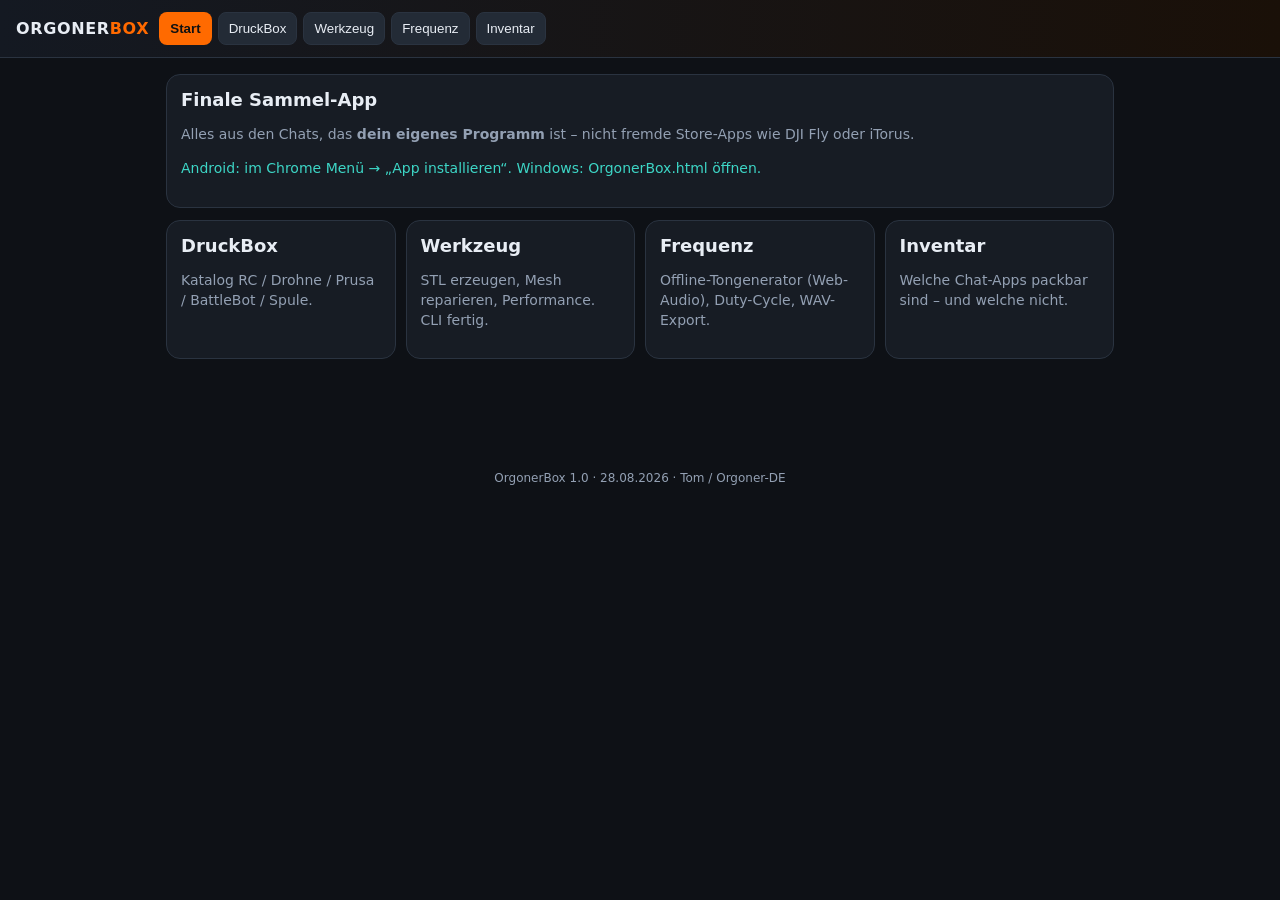
<file: index.html>
<!DOCTYPE html>
<html lang="de">
<head>
  <meta charset="UTF-8" />
  <meta name="viewport" content="width=device-width, initial-scale=1, viewport-fit=cover" />
  <meta name="theme-color" content="#ff6a00" />
  <meta name="apple-mobile-web-app-capable" content="yes" />
  <link rel="apple-touch-icon" href="icon-192.png" />
  <link rel="icon" type="image/png" sizes="512x512" href="icon-512.png" />
  <title>OrgonerBox</title>
  <link rel="manifest" href="manifest.webmanifest" />
  <style>
    :root{--bg:#0e1116;--panel:#171c24;--line:#2a3340;--text:#e8edf4;--muted:#93a0b3;--accent:#ff6a00;--ok:#3dd6c6}
    *{box-sizing:border-box} body{margin:0;font-family:Segoe UI,system-ui,sans-serif;background:var(--bg);color:var(--text)}
    header{position:sticky;top:0;background:linear-gradient(90deg,#141922,#1a1008);border-bottom:1px solid var(--line);padding:12px 16px;display:flex;gap:10px;align-items:center;z-index:9}
    .logo{font-weight:800;letter-spacing:.04em}.logo span{color:var(--accent)}
    nav{display:flex;gap:6px;flex-wrap:wrap}
    nav button{background:#232b36;color:var(--text);border:1px solid var(--line);border-radius:8px;padding:8px 10px;cursor:pointer}
    nav button.on{background:var(--accent);color:#111;font-weight:700;border-color:transparent}
    main{max-width:980px;margin:0 auto;padding:16px 16px 80px}
    .card{background:var(--panel);border:1px solid var(--line);border-radius:14px;padding:14px;margin:0 0 12px}
    h2{margin:0 0 8px;font-size:18px} p,li,label{color:var(--muted);font-size:14px;line-height:1.45}
    input,select,button.act{background:#10151c;color:var(--text);border:1px solid var(--line);border-radius:8px;padding:8px 10px}
    button.act{background:var(--accent);color:#111;font-weight:700;border:0;cursor:pointer}
    .row{display:flex;gap:8px;flex-wrap:wrap;align-items:center;margin:8px 0}
    .grid{display:grid;gap:10px;grid-template-columns:repeat(auto-fill,minmax(220px,1fr))}
    .chip{display:inline-block;background:#232b36;color:var(--muted);border-radius:999px;padding:2px 8px;font-size:11px}
    table{width:100%;border-collapse:collapse;font-size:13px} td,th{border-bottom:1px solid var(--line);padding:6px 4px;text-align:left}
    code{background:#0b0e13;padding:1px 5px;border-radius:4px}
    .ok{color:var(--ok)} .warn{color:#ffb347}
    footer{color:var(--muted);text-align:center;padding:20px;font-size:12px}
  </style>
</head>
<body>
<header>
  <div class="logo">ORGONER<span>BOX</span></div>
  <nav>
    <button class="on" data-tab="home">Start</button>
    <button data-tab="druck">DruckBox</button>
    <button data-tab="werk">Werkzeug</button>
    <button data-tab="freq">Frequenz</button>
    <button data-tab="liste">Inventar</button>
  </nav>
</header>
<main>
<section id="home">
  <div class="card">
    <h2>Finale Sammel-App</h2>
    <p>Alles aus den Chats, das <b>dein eigenes Programm</b> ist – nicht fremde Store-Apps wie DJI Fly oder iTorus.</p>
    <p class="ok">Android: im Chrome Menü → „App installieren“. Windows: OrgonerBox.html öffnen.</p>
  </div>
  <div class="grid">
    <div class="card"><h2>DruckBox</h2><p>Katalog RC / Drohne / Prusa / BattleBot / Spule.</p></div>
    <div class="card"><h2>Werkzeug</h2><p>STL erzeugen, Mesh reparieren, Performance. CLI fertig.</p></div>
    <div class="card"><h2>Frequenz</h2><p>Offline-Tongenerator (Web-Audio), Duty-Cycle, WAV-Export.</p></div>
    <div class="card"><h2>Inventar</h2><p>Welche Chat-Apps packbar sind – und welche nicht.</p></div>
  </div>
</section>
<section id="druck" hidden>
  <div class="card">
    <div class="row">
      <input id="q" placeholder="Suchen …" style="flex:1;min-width:160px" />
      <select id="cat"><option value="">Alle</option><option>RC</option><option>Drohne</option><option>Prusa</option><option>BattleBot</option><option>Spule</option><option>Kalibrierung</option></select>
    </div>
  </div>
  <div class="grid" id="grid"></div>
</section>
<section id="werk" hidden>
  <div class="card">
    <h2>Programme-Final CLI</h2>
    <p>python3 werkzeug.py create|repair|optimize|performance</p>
    <div class="row">
      <label>L <input id="L" type="number" value="20" style="width:70px"></label>
      <label>B <input id="W" type="number" value="10" style="width:70px"></label>
      <label>H <input id="H" type="number" value="5" style="width:70px"></label>
      <button class="act" id="mkstl">Würfel-STL speichern</button>
    </div>
  </div>
</section>
<section id="freq" hidden>
  <div class="card">
    <h2>Tongenerator</h2>
    <p class="warn">Nur Audio-Werkzeug. Keine Diagnose, keine Therapie.</p>
    <div class="row">
      <label>Hz <input id="hz" type="number" value="432" step="0.1" style="width:90px"></label>
      <label>Duty % <input id="duty" type="number" value="50" min="1" max="99" style="width:70px"></label>
      <label>Vol <input id="vol" type="range" min="0" max="100" value="15"></label>
      <button class="act" id="play">Start / Stop</button>
      <button class="act" id="wav">WAV</button>
    </div>
    <div class="row" id="presets"></div>
  </div>
</section>
<section id="liste" hidden>
  <div class="card">
    <h2>Inventar</h2>
    <p>Eigene Programme in dieser App. Fremde Store-Apps (DJI, iTorus, Tuya) werden nicht verpackt.</p>
  </div>
</section>
</main>
<footer>OrgonerBox 1.0 · 28.08.2026 · Tom / Orgoner-DE</footer>
<script>
const TABS=[...document.querySelectorAll('nav button')];
TABS.forEach(b=>b.onclick=()=>{
  TABS.forEach(x=>x.classList.toggle('on',x===b));
  document.querySelectorAll('main>section').forEach(s=>s.hidden=s.id!==b.dataset.tab);
});
const MODELS=[
  {n:'TT-02 Rally Halter',c:'RC',p:'Prusa CORE One L'},
  {n:'Silvia S15 Body 1:14',c:'RC',p:'CORE One L'},
  {n:'Tiny Whoop 31mm 4-Blatt',c:'Drohne',p:'Universal'},
  {n:'Spark Klappnabe Prototype',c:'Drohne',p:'MK4'},
  {n:'CORE One L Spool-Guide',c:'Prusa',p:'CORE One L'},
  {n:'Sacred Cubit Wickler 63.5cm',c:'Spule',p:'CORE One L'},
  {n:'BattleBot Oval Konzept',c:'BattleBot',p:'CORE One L'},
  {n:'Kalibrierwürfel 20mm',c:'Kalibrierung',p:'Universal'},
  {n:'Torus Testkörper',c:'Kalibrierung',p:'Universal'},
  {n:'KF18 Body Mount',c:'RC',p:'CORE One L'}
];
function render(){
  const t=(q.value||'').toLowerCase(), c=cat.value;
  grid.innerHTML=MODELS.filter(m=>!c||m.c===c).filter(m=>!t||(m.n+m.c).toLowerCase().includes(t))
    .map(m=>`<div class="card"><h2>${m.n}</h2><span class="chip">${m.c}</span> <span class="chip">${m.p}</span>
    <p><a style="color:#ff6a00" href="https://www.printables.com/search/models?q=${encodeURIComponent(m.n)}" target="_blank">Printables</a></p></div>`).join('');
}
q.oninput=cat.onchange=render; render();
const PRE=[35,110,432,528,727,787,880,5000];
presets.innerHTML=PRE.map(f=>`<button class="act" data-f="${f}">${f} Hz</button>`).join('');
presets.onclick=e=>{if(e.target.dataset.f){hz.value=e.target.dataset.f}};
let ctx,osc,gain,on=false;
function stop(){on=false;try{osc.stop()}catch(e){}osc=null;}
play.onclick=()=>{
  if(on){stop();return;}
  ctx=ctx||new (window.AudioContext||window.webkitAudioContext)();
  osc=ctx.createOscillator(); gain=ctx.createGain();
  osc.type='square'; osc.frequency.value=+hz.value;
  gain.gain.value=(+vol.value)/400;
  osc.connect(gain).connect(ctx.destination); osc.start(); on=true;
};
wav.onclick=()=>{
  const sr=44100,sec=3,n=sr*sec,f=+hz.value,d=(+duty.value)/100;
  const buf=new ArrayBuffer(44+n*2); const v=new DataView(buf);
  const w=(o,s)=>{for(let i=0;i<s.length;i++)v.setUint8(o+i,s.charCodeAt(i))};
  w(0,'RIFF'); v.setUint32(4,36+n*2,true); w(8,'WAVE'); w(12,'fmt ');
  v.setUint32(16,16,true); v.setUint16(20,1,true); v.setUint16(22,1,true);
  v.setUint32(24,sr,true); v.setUint32(28,sr*2,true); v.setUint16(32,2,true); v.setUint16(34,16,true);
  w(36,'data'); v.setUint32(40,n*2,true);
  for(let i=0;i<n;i++){const t=i/sr; const s=((t*f)%1)<d?0.2:-0.2; v.setInt16(44+i*2,s*32767,true);}
  const a=document.createElement('a'); a.href=URL.createObjectURL(new Blob([buf],{type:'audio/wav'}));
  a.download=`ton_${f}Hz.wav`; a.click();
};
function stlCube(l,w,h){
  const L=l/2,B=w/2,C=h/2;
  const V=[[-L,-B,-C],[L,-B,-C],[L,B,-C],[-L,B,-C],[-L,-B,C],[L,-B,C],[L,B,C],[-L,B,C]];
  const F=[[0,2,1],[0,3,2],[4,5,6],[4,6,7],[0,1,5],[0,5,4],[1,2,6],[1,6,5],[2,3,7],[2,7,6],[3,0,4],[3,4,7]];
  const buf=new ArrayBuffer(84+F.length*50); const v=new DataView(buf);
  v.setUint32(80,F.length,true);
  F.forEach((f,i)=>{
    const o=84+i*50, a=V[f[0]],b=V[f[1]],c=V[f[2]];
    const nx=(b[1]-a[1])*(c[2]-a[2])-(b[2]-a[2])*(c[1]-a[1]);
    const ny=(b[2]-a[2])*(c[0]-a[0])-(b[0]-a[0])*(c[2]-a[2]);
    const nz=(b[0]-a[0])*(c[1]-a[1])-(b[1]-a[1])*(c[0]-a[0]);
    [nx,ny,nz].forEach((x,k)=>v.setFloat32(o+k*4,x,true));
    [a,b,c].forEach((p,k)=>{v.setFloat32(o+12+k*12,p[0],true);v.setFloat32(o+16+k*12,p[1],true);v.setFloat32(o+20+k*12,p[2],true);});
  });
  return new Blob([buf],{type:'model/stl'});
}
mkstl.onclick=()=>{
  const a=document.createElement('a');
  a.href=URL.createObjectURL(stlCube(+L.value,+W.value,+H.value));
  a.download=`wuerfel_${L.value}x${W.value}x${H.value}.stl`; a.click();
};
if('serviceWorker' in navigator){navigator.serviceWorker.register('./sw.js').catch(()=>{});}
</script>
</body>
</html>
</file>
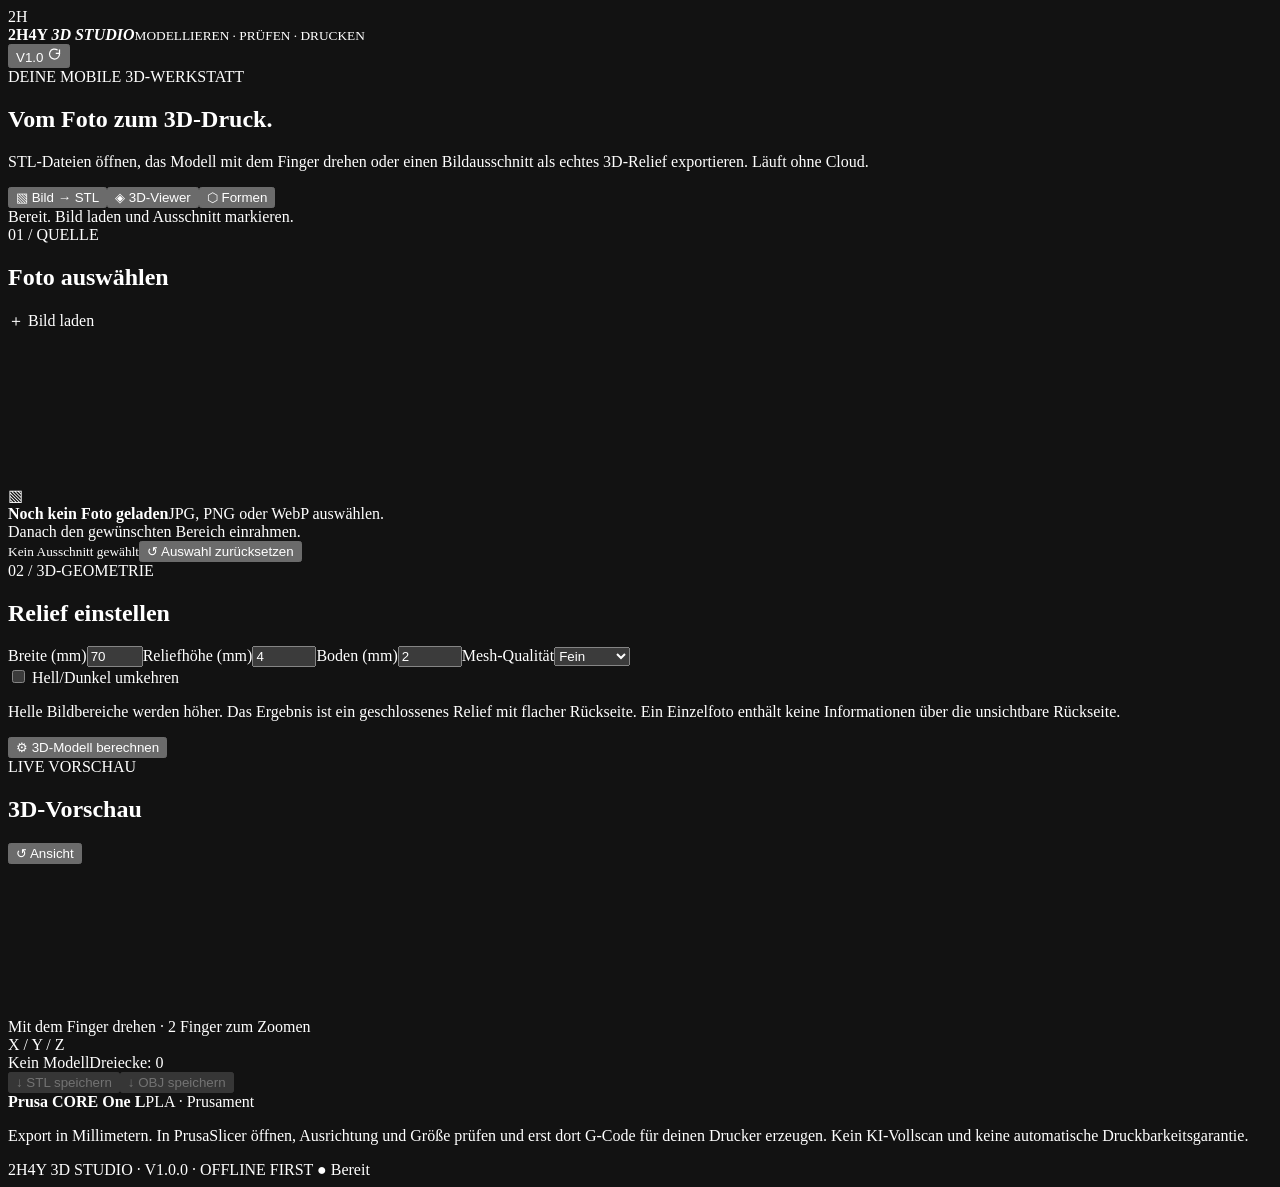
<file: studio-3d/web/src/index.html>
<!doctype html>
<html lang="de"><head><meta charset="utf-8"><meta name="viewport" content="width=device-width,initial-scale=1,viewport-fit=cover,maximum-scale=5"><meta name="theme-color" content="#10141d"><meta name="color-scheme" content="dark"><title>2H4Y 3D STUDIO 1.0</title><style>/* INLINE_CSS */</style></head>
<body>
<header class="topbar"><div class="brand"><div class="brandmark">2H</div><div><b>2H4Y <em>3D STUDIO</em></b><small>MODELLIEREN · PRÜFEN · DRUCKEN</small></div></div><button class="update" id="update" title="Version und Updates"><span class="live"></span>V1.0 <svg width="15" height="15" viewBox="0 0 24 24" fill="none" stroke="currentColor" stroke-width="2"><path d="M20 11a8 8 0 1 1-3-6"/><path d="M20 4v6h-6"/></svg></button></header>
<main>
  <section id="intro"><div class="eyebrow">DEINE MOBILE 3D-WERKSTATT</div><h1>Vom Foto zum <span>3D-Druck.</span></h1><p>STL-Dateien öffnen, das Modell mit dem Finger drehen oder einen Bildausschnitt als echtes 3D-Relief exportieren. Läuft ohne Cloud.</p></section>
  <nav class="tabs" aria-label="Werkzeuge"><button class="tab active" data-tab="photo">▧ <span>Bild → STL</span></button><button class="tab" data-tab="viewer">◈ <span>3D-Viewer</span></button><button class="tab" data-tab="shapes">⬡ <span>Formen</span></button></nav>
  <div id="status" class="status" role="status">Bereit. Bild laden und Ausschnitt markieren.</div>
  <section id="tab-photo" class="tabpage"><div class="panel"><div class="sectionhead"><div><span class="eyebrow">01 / QUELLE</span><h2>Foto auswählen</h2></div><label class="btn primary" for="photoFile">＋ Bild laden<input id="photoFile" type="file" accept="image/png,image/jpeg,image/webp,image/bmp" hidden></label></div>
  <div class="image-wrap" id="imageWrap"><canvas id="imageCanvas" aria-label="Foto und Auswahlbereich"></canvas><div id="photoEmpty" class="empty"><div class="emptyicon">▧</div><b>Noch kein Foto geladen</b><span>JPG, PNG oder WebP auswählen.<br>Danach den gewünschten Bereich einrahmen.</span></div><div id="imageHint" class="imagehint" hidden>Mit dem Finger Rechteck ziehen · Doppeltippen = ganzes Bild</div></div>
  <div class="row between"><small id="cropInfo">Kein Ausschnitt gewählt</small><button class="btn ghost compact" id="resetCrop">↺ Auswahl zurücksetzen</button></div></div>
  <div class="panel"><span class="eyebrow">02 / 3D-GEOMETRIE</span><h2>Relief einstellen</h2><div class="settings-grid"><label>Breite (mm)<input id="widthMM" type="number" min="5" max="500" value="70"></label><label>Reliefhöhe (mm)<input id="reliefMM" type="number" min="0.2" max="40" step="0.2" value="4"></label><label>Boden (mm)<input id="baseMM" type="number" min="0.4" max="50" step="0.2" value="2"></label><label>Mesh-Qualität<select id="quality"><option value="48">Schnell</option><option value="84" selected>Fein</option><option value="144">Sehr fein</option><option value="192">Ultra</option></select></label></div><label class="toggle"><input id="invert" type="checkbox"> Hell/Dunkel umkehren</label><p class="tip">Helle Bildbereiche werden höher. Das Ergebnis ist ein geschlossenes Relief mit flacher Rückseite. Ein Einzelfoto enthält keine Informationen über die unsichtbare Rückseite.</p><button id="generate" class="btn primary full">⚙ 3D-Modell berechnen</button></div></section>
  <section id="tab-viewer" class="tabpage" hidden><div class="panel"><div class="sectionhead"><div><span class="eyebrow">DATEI-IMPORT</span><h2>3D-Datei öffnen</h2></div><label class="btn primary" for="modelFile">＋ Öffnen<input id="modelFile" type="file" accept=".stl,.obj,.3mf,model/stl,application/sla" hidden></label></div><p class="tip">STL (ASCII/Binär), OBJ und einfache 3MF-Meshes. 3MF-Instanztransformationen und Farben sind in Version 1.0 nicht vollständig berücksichtigt.</p></div></section>
  <section id="tab-shapes" class="tabpage" hidden><div class="panel"><span class="eyebrow">PARAMETRISCH</span><h2>Einfaches Bauteil</h2><div class="settings-grid"><label>Form<select id="shape"><option value="box">Quader</option><option value="cylinder">Zylinder</option></select></label><label>Breite / ⌀ (mm)<input id="shapeW" type="number" value="20" min="1" max="500"></label><label>Tiefe (mm)<input id="shapeD" type="number" value="20" min="1" max="500"></label><label>Höhe (mm)<input id="shapeH" type="number" value="10" min="1" max="500"></label></div><button class="btn primary full" id="makeShape">⬡ Modell erstellen</button></div></section>
  <section class="panel previewpanel"><div class="sectionhead"><div><span class="eyebrow">LIVE VORSCHAU</span><h2>3D-Vorschau</h2></div><button id="resetView" class="btn ghost compact">↺ Ansicht</button></div><div class="viewport" id="viewport"><canvas id="glCanvas" aria-label="Dreidimensionale Modellvorschau"></canvas><div class="viewhint" id="viewhint">Mit dem Finger drehen · 2 Finger zum Zoomen</div><span class="axis">X / Y / Z</span></div><div class="modelmeta"><span id="modelname">Kein Modell</span><span id="modelstats">Dreiecke: 0</span></div><div class="row actionbar"><button class="btn primary" id="saveSTL" disabled>↓ STL speichern</button><button class="btn secondary" id="downloadOBJ" disabled>↓ OBJ speichern</button></div></section>
  <section class="panel info"><div class="row between"><b>Prusa CORE One L</b><span class="pill">PLA · Prusament</span></div><p>Export in Millimetern. In PrusaSlicer öffnen, Ausrichtung und Größe prüfen und erst dort G-Code für deinen Drucker erzeugen. Kein KI-Vollscan und keine automatische Druckbarkeitsgarantie.</p></section>
  <footer>2H4Y 3D STUDIO · V1.0.0 · OFFLINE FIRST <span id="footstatus">● Bereit</span></footer>
</main>
<div class="dialog" id="updateDialog" hidden><div class="dialogCard"><h2>Updates & Version</h2><p>2H4Y 3D Studio <b>1.0.0</b>. Deine Einstellungen bleiben lokal gespeichert. Ohne eingerichtete Update-Quelle kann die App keine neue Version automatisch laden.</p><label>Update-Quelle (HTTPS)<input id="updateUrl" placeholder="https://.../releases"></label><div class="row"><button id="saveUpdateUrl" class="btn secondary">Quelle speichern</button><button id="openUpdate" class="btn primary">Seite öffnen</button></div><button class="btn ghost full" id="closeUpdate">Schließen</button></div></div>
<script>/* INLINE_CORE */</script><script>/* INLINE_APP */</script>
</body></html>
</file>
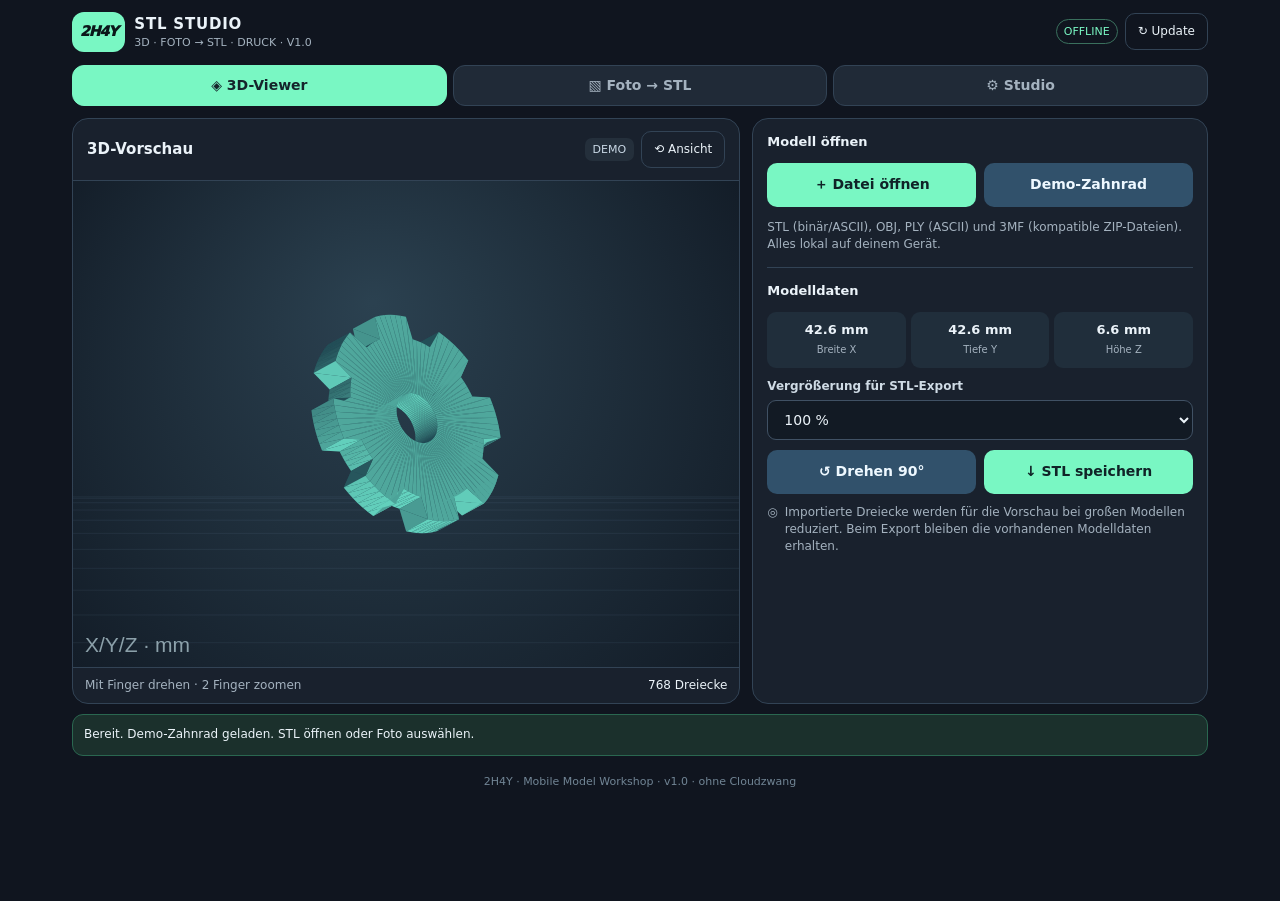
<file: android/app/src/main/assets/index.html>
<!DOCTYPE html>
<html lang="de"><head><meta charset="UTF-8"/><meta name="viewport" content="width=device-width,initial-scale=1,viewport-fit=cover"/><meta name="theme-color" content="#10151f"/><meta name="description" content="2H4Y STL Studio: Offline 3D Dateien ansehen und aus Fotos STL Reliefs erstellen."/><title>2H4Y STL STUDIO 1.0</title>
<style>
:root{color-scheme:dark;--bg:#10151f;--panel:#19212d;--panel2:#242f3b;--line:#324355;--fg:#ebf3f9;--muted:#a4b2bf;--accent:#79f7c3;--blue:#71bafe;--orange:#f5c175;--red:#f17e89}*{box-sizing:border-box}html,body{margin:0;min-height:100%;background:var(--bg);color:var(--fg);font:14px/1.4 system-ui,-apple-system,'Segoe UI',sans-serif}button,input,select{font:inherit}button{cursor:pointer;user-select:none;touch-action:manipulation}button:disabled{opacity:.42;cursor:not-allowed}.shell{max-width:1160px;margin:auto;padding:12px;padding-bottom:94px}.top{display:flex;gap:10px;align-items:center;justify-content:space-between;margin-bottom:13px}.brand{display:flex;align-items:center;gap:9px}.mark{background:var(--accent);color:#0b1619;padding:10px 8px;border-radius:12px;font-weight:950;font-style:italic;letter-spacing:-1px}.brand strong{display:block;font-size:15px;letter-spacing:.8px}.sub{font-size:11px;color:var(--muted)}.small{font-size:12px}.ghost{background:transparent;color:var(--fg);border:1px solid var(--line);border-radius:10px;padding:9px 12px}.badge{font-size:11px;border-radius:100px;border:1px solid #3a705d;padding:4px 7px;color:var(--accent)}.tabs{display:grid;grid-template-columns:repeat(3,1fr);gap:6px;margin-bottom:12px}.tab{padding:10px 6px;background:#202a37;border:1px solid var(--line);border-radius:12px;color:var(--muted);font-weight:700}.tab.active{color:#15252b;background:var(--accent);border-color:var(--accent)}.layout{display:grid;grid-template-columns:minmax(0,1.1fr) minmax(275px,.75fr);gap:12px}.panel{background:var(--panel);border:1px solid var(--line);border-radius:16px;overflow:hidden}.pad{padding:14px}.panelheader{display:flex;align-items:center;justify-content:space-between;gap:7px;padding:12px 14px;border-bottom:1px solid var(--line)}h2{font-size:15px;margin:0}h3{font-size:13px;margin:0 0 12px}.muted{color:var(--muted)}.view{width:100%;height:min(54vh,510px);min-height:280px;position:relative;background:radial-gradient(ellipse at 50% 35%,#283c4a,#101822 71%)}canvas#view3d{width:100%;height:100%;touch-action:none;display:block}.viewbottom{display:flex;justify-content:space-between;align-items:center;gap:8px;flex-wrap:wrap;padding:9px 12px;border-top:1px solid var(--line)}.pill{padding:4px 8px;border-radius:7px;background:var(--panel2);color:#c9d8e5;font-size:11px}.btn{border:0;background:var(--accent);color:#102327;font-weight:750;border-radius:10px;padding:12px 14px;min-height:42px}.btn.alt{background:#31516b;color:#eef8ff}.btn.warn{background:#765d34;color:#fff0ce}.btn.block{width:100%}.buttonrow{display:flex;gap:8px;flex-wrap:wrap}.buttonrow>*{flex:1}.buttonrow label{display:flex;align-items:center;justify-content:center;text-align:center}.btn.upload{position:relative;overflow:hidden}.btn.upload input{position:absolute;inset:0;opacity:0;cursor:pointer;width:100%;height:100%}.field{display:flex;flex-direction:column;gap:6px;margin:10px 0}.field label,.key{font-weight:650;font-size:12px;color:#cfdbe5}.field input:not([type=range]),.field select{width:100%;padding:10px 12px;color:var(--fg);background:#121a24;border:1px solid #405164;border-radius:9px;min-width:0}.field input[type=range]{accent-color:var(--accent);width:100%}.twocol{display:grid;grid-template-columns:1fr 1fr;gap:10px}.help{border-radius:10px;background:#20303c;color:#b9cbd8;padding:11px;font-size:12px;line-height:1.5}.tip{color:var(--orange)}#photoCanvas{width:100%;height:min(42vh,380px);min-height:225px;background:#0c111a;display:block;touch-action:none}.photoGuide{padding:10px 13px;color:#b1c1ce;font-size:12px}.status{margin-top:10px;padding:11px;border:1px solid #2a6750;background:#1b302c;border-radius:11px;min-height:42px;font-size:12px}.status.error{border-color:#8f4550;background:#35222a}.stats{display:grid;grid-template-columns:repeat(3,1fr);gap:5px}.stat{background:#202e3b;border-radius:9px;padding:9px;text-align:center}.stat b{display:block;font-size:13px}.stat span{font-size:10px;color:var(--muted)}.hidden{display:none!important}.foot{text-align:center;color:#718595;font-size:11px;padding:18px 0}.workhint{display:flex;gap:7px;align-items:flex-start;margin-top:10px;color:var(--muted);font-size:12px}.workhint strong{color:var(--accent)}.toolbar{display:flex;gap:7px;align-items:center}.spark{font-size:18px}.selection-cursor{cursor:crosshair}.options{display:grid;grid-template-columns:repeat(3,minmax(0,1fr));gap:7px}.mode{border:1px solid var(--line);background:#242f3d;border-radius:10px;padding:10px 3px;color:#c5d0dc;font-size:12px;font-weight:700}.mode.active{border:1px solid var(--accent);color:var(--accent);background:#1b3633}.fullpanel{max-width:750px;margin:auto}.inform{background:#242e39;padding:13px;border-radius:12px;margin:12px 0;font-size:12px}.banner{background:linear-gradient(120deg,#244f46,#223d55);padding:15px;border-radius:14px;margin-bottom:10px}.banner strong{display:block;font-size:16px}.divider{height:1px;background:var(--line);margin:14px 0}.check{display:flex;gap:9px;align-items:center;margin:12px 0}.check input{accent-color:var(--accent);width:19px;height:19px}kbd{color:#b7e1ce}a{color:var(--blue)}
@media(max-width:760px){.layout{grid-template-columns:1fr}.view{height:39vh;min-height:260px}.shell{padding:10px;padding-bottom:65px}.panelheader{padding:9px 12px}.pad{padding:12px}.top{margin-bottom:8px}.brand strong{font-size:13px}.sub{font-size:10px}.mark{font-size:13px;padding:8px 6px}.tabs{margin-bottom:8px}}
</style></head><body><main class="shell"><header class="top"><div class="brand"><div class="mark">2H4Y</div><div><strong>STL STUDIO</strong><div class="sub">3D · FOTO → STL · DRUCK · V1.0</div></div></div><div class="toolbar"><span class="badge">OFFLINE</span><button class="ghost small" id="btnUpdate" title="Update prüfen">↻ Update</button></div></header>
<div class="tabs"><button class="tab active" data-tab="viewer">◈ 3D-Viewer</button><button class="tab" data-tab="photo">▧ Foto → STL</button><button class="tab" data-tab="setup">⚙ Studio</button></div>
<section id="page-viewer"><div class="layout"><div class="panel"><div class="panelheader"><h2>3D-Vorschau</h2><div class="toolbar"><span class="pill" id="viewFormat">DEMO</span><button class="ghost small" id="btnReset">⟲ Ansicht</button></div></div><div class="view"><canvas id="view3d"></canvas></div><div class="viewbottom"><div class="small muted">Mit Finger drehen · 2 Finger zoomen</div><div class="small" id="triCount">0 Dreiecke</div></div></div><div class="panel pad"><h3>Modell öffnen</h3><div class="buttonrow"><label class="btn upload">＋ Datei öffnen<input id="modelFile" type="file" accept=".stl,.obj,.3mf,.ply,model/stl,application/octet-stream" /></label><button id="btnDemo" class="btn alt">Demo-Zahnrad</button></div><p class="small muted">STL (binär/ASCII), OBJ, PLY (ASCII) und 3MF (kompatible ZIP-Dateien). Alles lokal auf deinem Gerät.</p><div class="divider"></div><h3>Modelldaten</h3><div class="stats"><div class="stat"><b id="sizeX">-</b><span>Breite X</span></div><div class="stat"><b id="sizeY">-</b><span>Tiefe Y</span></div><div class="stat"><b id="sizeZ">-</b><span>Höhe Z</span></div></div><div class="field"><label for="modelScale">Vergrößerung für STL-Export</label><select id="modelScale"><option value="1">100 %</option><option value="1.25">125 %</option><option value="1.5">150 %</option><option value="2">200 %</option><option value="0.5">50 %</option></select></div><div class="buttonrow"><button class="btn alt" id="btnOrient">↺ Drehen 90°</button><button class="btn" id="btnExportViewer">↓ STL speichern</button></div><div class="workhint"><span>◎</span><span>Importierte Dreiecke werden für die Vorschau bei großen Modellen reduziert. Beim Export bleiben die vorhandenen Modelldaten erhalten.</span></div></div></div></section>
<section id="page-photo" class="hidden"><div class="layout"><div class="panel"><div class="panelheader"><h2>Motiv einrahmen</h2><span class="pill" id="imgLabel">KEIN BILD</span></div><canvas id="photoCanvas" class="selection-cursor"></canvas><div class="photoGuide">Finger über das Bild ziehen, um den gewünschten Bereich einzurahmen. Dann <strong>3D erzeugen</strong>.</div><div class="pad"><div class="buttonrow"><label class="btn upload">▧ Bild wählen<input id="photoFile" type="file" accept="image/jpeg,image/png,image/webp,image/bmp,image/*" /></label><button class="btn alt" id="btnAll">Ganzes Bild</button></div><div class="workhint"><span>◎</span><span>Einzelfotos ergeben ein Höhenrelief oder eine ausgeschnittene Silhouette, keine echte 360°-Rekonstruktion.</span></div></div></div><div class="panel pad"><h3>STL aus Bild erzeugen</h3><div class="options"><button class="mode active" data-mode="relief">⛰ Relief</button><button class="mode" data-mode="outline">⬟ Kontur</button><button class="mode" data-mode="negative">▱ Negativ</button></div><div class="twocol"><div class="field"><label for="widthMM">Breite (mm)</label><input id="widthMM" type="number" min="10" max="250" step="1" value="65" /></div><div class="field"><label for="maxDepth">Motivhöhe (mm)</label><input id="maxDepth" type="number" min="0.5" max="25" step="0.5" value="3" /></div></div><div class="field"><label for="baseMM">Grundplatte (mm, Relief)</label><input id="baseMM" type="number" min="0.8" max="15" step="0.2" value="1.6" /></div><div class="field"><label for="detailLevel">Detailauflösung <span id="detailText" class="muted">64 Zellen</span></label><input type="range" id="detailLevel" min="28" max="100" step="12" value="64" /></div><div class="field"><label for="threshold">Kontrast / Freistellen <span id="thresholdText">35%</span></label><input type="range" id="threshold" min="5" max="90" value="35" /></div><div class="check"><input type="checkbox" id="invertImage"/><label for="invertImage">Hell/Dunkel umkehren</label></div><button class="btn block" id="btnCreate">⚡ 3D erzeugen & Vorschau</button><div style="height:8px"></div><button class="btn block alt" id="btnExportPhoto" disabled>↓ STL herunterladen</button><div class="help" style="margin-top:12px">Für den Prusa CORE One L: am besten flach drucken, 0,12–0,2 mm Schichthöhe. Bei einer Silhouette werden nur kontrastreiche Bereiche extrudiert.</div></div></div></section>
<section id="page-setup" class="hidden"><div class="panel pad fullpanel"><div class="banner"><strong>2H4Y STL STUDIO 1.0</strong><div>Lokale 3D-Werkstatt für dein Android und deinen Prusa</div></div><h3>Funktionen</h3><div class="inform">✓ 3D-Dateien betrachten und drehen<br/>✓ STL/OBJ/PLY/3MF importieren<br/>✓ Foto einrahmen, Relief/Kontur/Negativ erstellen<br/>✓ STL in Millimetern speichern<br/>✓ Offline-Betrieb und lokale Einstellungen</div><h3>Performance</h3><div class="field"><label for="previewLimit">Maximale Vorschaudreiecke</label><select id="previewLimit"><option value="5000">5.000 · Akku sparen</option><option value="10000" selected>10.000 · Standard</option><option value="18000">18.000 · Fein</option><option value="30000">30.000 · Hoch</option></select></div><div class="check"><input type="checkbox" id="reduceMotion" checked/><label for="reduceMotion">Energiesparmodus: nur bei Bewegung neu zeichnen</label></div><h3>Updates</h3><div class="help">Update-Knopf bleibt in jeder Version vorhanden. Diese Offline-Version prüft den lokalen Versionsstand. Für automatische APK-Updates ist später eine vertrauenswürdige Veröffentlichungsadresse erforderlich.</div><button id="btnCheckUpdate2" class="ghost" style="margin-top:10px">↻ Version prüfen</button><h3 style="margin-top:18px">Sicherheit / Grenzen</h3><p class="small muted">Bilder und 3D-Dateien bleiben auf deinem Gerät. Es gibt keine Online-KI. Der Bildkonverter erzeugt 2,5D-Druckmodelle, keine vollständig rekonstruierte Form eines echten Gegenstands. Prüfe Passungen immer nach dem Druck.</p><div class="buttonrow"><button class="btn alt" id="btnCopyReport">Diagnose kopieren</button><button class="ghost" id="btnResetSettings">Einstellungen zurücksetzen</button></div></div></section>
<div id="status" class="status" role="status" aria-live="polite">Bereit. Demo-Zahnrad geladen. STL öffnen oder Foto auswählen.</div><footer class="foot">2H4Y · Mobile Model Workshop · v1.0 · ohne Cloudzwang</footer></main><script>
/* 2H4Y STL STUDIO 1.0 - ohne Fremd-CDNs, Offline-Engine */
'use strict';
const VERSION='1.0.0';
const $=id=>document.getElementById(id);
const clamp=(x,a,b)=>Math.max(a,Math.min(b,x));
let mesh=null, rotX=-0.45,rotY=0.6,viewZoom=1, activeTab='viewer', photoMode='relief';
let sourceImage=null,photoName='',imageRect=null, selection={x:0,y:0,w:1,h:1}, photoMesh=null;
let canvas=$('view3d'),ctx=canvas.getContext('2d',{alpha:false});
let photoCanvas=$('photoCanvas'),pctx=photoCanvas.getContext('2d');
let drawing=false,renderPending=false,photoDrag=false,dragStart=null;
let pointerState=new Map(), pinchDistance=0,ignoreTap=false;
let lastModelName='2H4Y_Demo_Zahnrad',loadedFormat='DEMO';
function status(message,isError=false){$('status').textContent=message;$('status').className='status'+(isError?' error':'');}
function safeNum(id,def,min,max){let n=Number($(id).value);return Number.isFinite(n)?clamp(n,min,max):def;}
function setTab(tab){activeTab=tab;for(const n of document.querySelectorAll('.tab'))n.classList.toggle('active',n.dataset.tab===tab);for(const n of ['viewer','photo','setup'])$('page-'+n).classList.toggle('hidden',n!==tab);if(tab==='viewer')queueRender();if(tab==='photo')drawPhoto();}
document.querySelectorAll('.tab').forEach(n=>n.addEventListener('click',()=>setTab(n.dataset.tab)));
const saveKeys=['previewLimit','reduceMotion','widthMM','maxDepth','baseMM','detailLevel','threshold','invertImage'];
try{let s=JSON.parse(localStorage.getItem('2h4y-studio-settings')||'{}');for(let k of saveKeys)if(s[k]!==undefined){if($(k).type==='checkbox')$(k).checked=!!s[k];else $(k).value=s[k];}}catch(e){}
function saveSettings(){let s={};for(let k of saveKeys)s[k]=$(k).type==='checkbox'?$(k).checked:$(k).value;try{localStorage.setItem('2h4y-studio-settings',JSON.stringify(s));}catch(e){} updateSliders();}
for(let k of saveKeys)$(k).addEventListener('change',saveSettings);
function updateSliders(){$('detailText').textContent=$('detailLevel').value+' Zellen';$('thresholdText').textContent=$('threshold').value+'%';}
$('detailLevel').addEventListener('input',updateSliders);$('threshold').addEventListener('input',updateSliders);updateSliders();
$('btnResetSettings').onclick=()=>{localStorage.removeItem('2h4y-studio-settings');status('Einstellungen gelöscht. Beim nächsten Start gelten wieder die Standardwerte.');};
function checkUpdate(){status('Version '+VERSION+' ist installiert. Automatische Online-Updates sind noch nicht eingerichtet. APK-Updates können später über den Update-Knopf geöffnet werden.');}
$('btnUpdate').onclick=checkUpdate;$('btnCheckUpdate2').onclick=checkUpdate;
$('btnCopyReport').onclick=()=>{let msg='2H4Y STL Studio '+VERSION+'\nBrowser: '+navigator.userAgent+'\n3D Dreiecke: '+(mesh?.count||0)+'\nDatei: '+lastModelName; if(navigator.clipboard?.writeText)navigator.clipboard.writeText(msg).then(()=>status('Diagnose kopiert.')).catch(()=>status(msg));else status(msg);};
function makeMesh(vertices,name,format){if(!vertices || vertices.length<9)throw Error('Keine Dreiecke vorhanden.');let n=vertices.length/9;if(n>2_000_000)throw Error('Modell zu groß (max. 2 Mio. Dreiecke).');let b=[Infinity,Infinity,Infinity,-Infinity,-Infinity,-Infinity];for(let i=0;i<vertices.length;i+=3){for(let j=0;j<3;j++){let v=vertices[i+j];if(!Number.isFinite(v))throw Error('STL enthält ungültige Koordinaten.');b[j]=Math.min(b[j],v);b[j+3]=Math.max(b[j+3],v);}}let sx=b[3]-b[0],sy=b[4]-b[1],sz=b[5]-b[2];return {vertices,count:n,name,format,bounds:b,size:[sx,sy,sz],center:[(b[0]+b[3])/2,(b[1]+b[4])/2,(b[2]+b[5])/2],maxDim:Math.max(1,sx,sy,sz)};}
function loadMesh(m){mesh=m;lastModelName=m.name;loadedFormat=m.format;$('viewFormat').textContent=m.format;$('sizeX').textContent=m.size[0].toFixed(1)+' mm';$('sizeY').textContent=m.size[1].toFixed(1)+' mm';$('sizeZ').textContent=m.size[2].toFixed(1)+' mm';$('triCount').textContent=m.count.toLocaleString('de')+' Dreiecke';viewZoom=1;rotX=-.48;rotY=.7;queueRender();}
function addTri(a,b,c,out){out.push(...a,...b,...c);}
function demoGear(){let a=[],teeth=8,N=teeth*12,ra=10,rb=5.2,z0=-3.3,z1=3.3;
 for(let j=0;j<N;j++){let k=(j+1)%N,u=j*Math.PI*2/N,v=k*Math.PI*2/N;let t=j%12,tk=k%12;
 let outer=t>=2&&t<=8?21.5:17, outer2=tk>=2&&tk<=8?21.5:17;
 let p=(r,ang,z)=>[r*Math.cos(ang),r*Math.sin(ang),z];
 let a0=p(outer,u,z0),a1=p(outer2,v,z0),b0=p(outer,u,z1),b1=p(outer2,v,z1);
 let c0=p(rb,u,z0),c1=p(rb,v,z0),d0=p(rb,u,z1),d1=p(rb,v,z1);
 addTri(a0,b1,b0,a);addTri(a0,a1,b1,a);addTri(d0,b0,b1,a);addTri(d0,b1,d1,a);addTri(c0,a1,a0,a);addTri(c0,c1,a1,a);addTri(c0,d0,d1,a);addTri(c0,d1,c1,a);
 }return makeMesh(new Float32Array(a),'2H4Y_8T_Demo','DEMO');}
function sizeCanvas(c){const r=c.getBoundingClientRect(),dpr=Math.min(1.5,window.devicePixelRatio||1);let w=Math.max(2,Math.floor(r.width*dpr)),h=Math.max(2,Math.floor(r.height*dpr));if(c.width!==w||c.height!==h){c.width=w;c.height=h;}return {w,h,dpr};}
function queueRender(){if(renderPending || activeTab!=='viewer')return;renderPending=true;requestAnimationFrame(()=>{renderPending=false;draw3D();});}
function draw3D(){if(!mesh)return;const {w,h}=sizeCanvas(canvas);ctx.fillStyle='#101923';ctx.fillRect(0,0,w,h);
 let grad=ctx.createRadialGradient(w*.45,h*.25,2,w*.5,h*.55,Math.max(w,h)*.8);grad.addColorStop(0,'#2b4150');grad.addColorStop(1,'#0c121c');ctx.fillStyle=grad;ctx.fillRect(0,0,w,h);
 ctx.strokeStyle='rgba(137,170,194,.09)';ctx.lineWidth=1;for(let k=0;k<12;k++){let y=h*.65+k*k*h*.003,sep=24+k*8;ctx.beginPath();ctx.moveTo(0,y);ctx.lineTo(w,y);ctx.stroke();}
 let n=mesh.count,maxFaces=safeNum('previewLimit',10000,1000,30000),stride=Math.max(1,Math.ceil(n/maxFaces));let a=mesh.vertices;let [cx,cy,cz]=mesh.center;let coY=Math.cos(rotY),siY=Math.sin(rotY),coX=Math.cos(rotX),siX=Math.sin(rotX);
 let scl=Math.min(w,h)*.81/(mesh.maxDim*1.8)*viewZoom;let faces=[];let ax,ay,az,bx,by,bz,dx,dy,dz;
 function point(i){let x=a[i]-cx,y=a[i+1]-cy,z=a[i+2]-cz;let x1=x*coY+z*siY,z1=-x*siY+z*coY;return [x1,y*coX-z1*siX,y*siX+z1*coX];}
 for(let j=0;j<n;j+=stride){let off=j*9,v0=point(off),v1=point(off+3),v2=point(off+6);
 let ux=v1[0]-v0[0],uy=v1[1]-v0[1],uz=v1[2]-v0[2],vx=v2[0]-v0[0],vy=v2[1]-v0[1],vz=v2[2]-v0[2];let nx=uy*vz-uz*vy,ny=uz*vx-ux*vz,nz=ux*vy-uy*vx,l=Math.hypot(nx,ny,nz);if(l<1e-8)continue;
 let light=(nx*.28+ny*-.62+nz*.73)/l;let intensity=clamp(.35+light*.53,.13,.95);let depth=(v0[2]+v1[2]+v2[2])/3;
 faces.push({coords:[v0[0]*scl+w/2,-v0[1]*scl+h/2,v1[0]*scl+w/2,-v1[1]*scl+h/2,v2[0]*scl+w/2,-v2[1]*scl+h/2],depth,color:`rgb(${Math.round(23+intensity*94)},${Math.round(53+intensity*193)},${Math.round(67+intensity*151)})`});}
 faces.sort((a,b)=>a.depth-b.depth);for(let p of faces){ctx.fillStyle=p.color;ctx.beginPath();ctx.moveTo(p.coords[0],p.coords[1]);ctx.lineTo(p.coords[2],p.coords[3]);ctx.lineTo(p.coords[4],p.coords[5]);ctx.closePath();ctx.fill();}
 ctx.fillStyle='rgba(203,229,237,.65)';ctx.font=`${Math.max(10,12*(w/380))}px sans-serif`;ctx.fillText('X/Y/Z · mm',12,h-15);
}
function readSTL(arrayBuffer,name){let u=new Uint8Array(arrayBuffer),dv=new DataView(arrayBuffer);if(u.length>=84){let count=dv.getUint32(80,true);if(count>0 && 84+count*50<=u.length && count<=2_000_000){let out=new Float32Array(count*9);for(let i=0;i<count;i++){let j=84+i*50+12;for(let k=0;k<9;k++)out[i*9+k]=dv.getFloat32(j+k*4,true);}return makeMesh(out,name,'STL');}}
 let text=new TextDecoder().decode(u),tris=[],regex=/vertex\s+([\d.eE+\-]+)\s+([\d.eE+\-]+)\s+([\d.eE+\-]+)/g,m;while((m=regex.exec(text))!==null){tris.push(+m[1],+m[2],+m[3]);if(tris.length>18_000_000)break;}if(tris.length%9!==0||tris.length===0)throw Error('STL-Datei unlesbar.');return makeMesh(new Float32Array(tris),name,'STL');}
function readOBJ(txt,name){let vert=[],out=[];for(let line of txt.split(/\r?\n/)){line=line.trim();if(line.startsWith('v ')){let xyz=line.split(/\s+/);vert.push([+xyz[1],+xyz[2],+xyz[3]]);}if(line.startsWith('f ')){let parts=line.split(/\s+/).slice(1).map(p=>Number(p.split('/')[0]));for(let i=1;i<parts.length-1;i++){let indexes=[parts[0],parts[i],parts[i+1]].map(v=>v<0?vert.length+v:v-1);if(indexes.some(x=>x<0||x>=vert.length))continue;addTri(vert[indexes[0]],vert[indexes[1]],vert[indexes[2]],out);if(out.length>18_000_000)break;}}}return makeMesh(new Float32Array(out),name,'OBJ');}
function readPLY(txt,name){let end=txt.indexOf('end_header');if(end<0)throw Error('PLY Header fehlt');let header=txt.slice(0,end),vcount=+(header.match(/element vertex\s+(\d+)/)||[])[1],fcount=+(header.match(/element face\s+(\d+)/)||[])[1];if(!/format ascii/.test(header))throw Error('PLY nur ASCII in V1.0 unterstützt');if(vcount>2_000_000||fcount>2_000_000)throw Error('PLY zu groß');let lines=txt.slice(end+10).trim().split(/\r?\n/),verts=[],out=[];for(let i=0;i<vcount;i++){let p=lines[i]?.trim().split(/\s+/);if(!p)break;verts.push([+p[0],+p[1],+p[2]]);}for(let i=0;i<fcount;i++){let p=lines[vcount+i]?.trim().split(/\s+/).map(Number);if(!p)break;for(let k=2;k<p[0];k++){let [a,b,c]=[p[1],p[k],p[k+1]];if(verts[a]&&verts[b]&&verts[c])addTri(verts[a],verts[b],verts[c],out);}}return makeMesh(new Float32Array(out),name,'PLY');}
async function unzipEntry(buf,fileName){let dv=new DataView(buf),u=new Uint8Array(buf),pos=buf.byteLength-22;while(pos>=0&&dv.getUint32(pos,true)!==0x06054b50)pos--;if(pos<0)throw Error('Kein gültiges ZIP/3MF gefunden.');let count=dv.getUint16(pos+10,true),p=dv.getUint32(pos+16,true);for(let i=0;i<count;i++){if(dv.getUint32(p,true)!==0x02014b50)break;let method=dv.getUint16(p+10,true),csize=dv.getUint32(p+20,true),namelen=dv.getUint16(p+28,true),exlen=dv.getUint16(p+30,true),comlen=dv.getUint16(p+32,true),offset=dv.getUint32(p+42,true),name=new TextDecoder().decode(u.subarray(p+46,p+46+namelen));if(name.toLowerCase().endsWith('.model')&&name.toLowerCase().includes('3d/')){let lpos=offset;if(dv.getUint32(lpos,true)!==0x04034b50)throw Error('3MF beschädigt.');let start=lpos+30+dv.getUint16(lpos+26,true)+dv.getUint16(lpos+28,true);let bytes=u.slice(start,start+csize);if(method===0)return new TextDecoder().decode(bytes);if(method===8){if(!('DecompressionStream' in window))throw Error('3MF-ZIP wird auf diesem Gerät nicht unterstützt.');let st=new Blob([bytes]).stream().pipeThrough(new DecompressionStream('deflate-raw'));return new TextDecoder().decode(await new Response(st).arrayBuffer());}throw Error('3MF-Komprimierung nicht unterstützt.');}p+=46+namelen+exlen+comlen;}throw Error('Keine 3D-Modellstruktur im 3MF gefunden.');}
async function read3MF(buf,name){let xml=await unzipEntry(buf,name);let doc=new DOMParser().parseFromString(xml,'application/xml');if(doc.querySelector('parsererror'))throw Error('3MF enthält ungültiges XML');let objs=[...doc.getElementsByTagNameNS('*','object')],out=[];for(let obj of objs){let v=[...obj.getElementsByTagNameNS('*','vertex')].map(n=>[Number(n.getAttribute('x')),Number(n.getAttribute('y')),Number(n.getAttribute('z'))]);let faces=obj.getElementsByTagNameNS('*','triangle');for(let face of faces){let a=v[Number(face.getAttribute('v1'))],b=v[Number(face.getAttribute('v2'))],c=v[Number(face.getAttribute('v3'))];if(a&&b&&c)addTri(a,b,c,out);if(out.length>15_000_000)break;}}if(!out.length)throw Error('Keine Dreiecke in 3MF.');return makeMesh(new Float32Array(out),name,'3MF');}
$('modelFile').addEventListener('change',async e=>{let file=e.target.files[0];if(!file)return;status('Importiere '+file.name+' …');try{let ext=file.name.split('.').pop().toLowerCase(),name=file.name.replace(/\.[^.]+$/,'');let m;if(file.size>100_000_000)throw Error('Datei über 100 MB: Sicherheitslimit.');if(ext==='stl')m=readSTL(await file.arrayBuffer(),name);else if(ext==='obj')m=readOBJ(await file.text(),name);else if(ext==='ply')m=readPLY(await file.text(),name);else if(ext==='3mf')m=await read3MF(await file.arrayBuffer(),name);else throw Error('Unbekanntes Format: .'+ext);loadMesh(m);status('Geladen: '+file.name+' · '+m.count.toLocaleString('de')+' Dreiecke.');}catch(err){console.error(err);status('Import fehlgeschlagen: '+err.message,true);}e.target.value='';});
$('btnDemo').onclick=()=>{loadMesh(demoGear());status('8-Zahn-Demo geladen.');};
$('btnReset').onclick=()=>{rotX=-.48;rotY=.7;viewZoom=1;queueRender();};$('btnOrient').onclick=()=>{rotY+=Math.PI/2;queueRender();};
canvas.addEventListener('pointerdown',e=>{canvas.setPointerCapture(e.pointerId);pointerState.set(e.pointerId,[e.clientX,e.clientY]);if(pointerState.size===2){let a=[...pointerState.values()];pinchDistance=Math.hypot(a[0][0]-a[1][0],a[0][1]-a[1][1]);}});
canvas.addEventListener('pointermove',e=>{if(!pointerState.has(e.pointerId))return;let prev=pointerState.get(e.pointerId);pointerState.set(e.pointerId,[e.clientX,e.clientY]);if(pointerState.size===1){rotY+=(e.clientX-prev[0])*.012;rotX=clamp(rotX+(e.clientY-prev[1])*.012,-Math.PI*1.2,Math.PI*1.2);}else{let a=[...pointerState.values()],d=Math.hypot(a[0][0]-a[1][0],a[0][1]-a[1][1]);if(pinchDistance>0)viewZoom=clamp(viewZoom*d/pinchDistance,.2,8);pinchDistance=d;}queueRender();});
for(const evt of ['pointerup','pointercancel','lostpointercapture'])canvas.addEventListener(evt,e=>{pointerState.delete(e.pointerId);pinchDistance=0;});
canvas.addEventListener('wheel',e=>{e.preventDefault();viewZoom=clamp(viewZoom*(e.deltaY>0?.9:1.1),.2,8);queueRender();},{passive:false});
function stlBinary(m,scale=1){const vertices=m.vertices,n=m.count;if(n>1_200_000)throw Error('STL-Export zu groß (max. 1,2 Mio. Dreiecke).');let buf=new ArrayBuffer(84+n*50),dv=new DataView(buf);let header=new TextEncoder().encode('2H4Y STL STUDIO 1.0 | Millimeter | Offline');new Uint8Array(buf).set(header.subarray(0,80));dv.setUint32(80,n,true);for(let j=0;j<n;j++){let idx=j*9,pos=84+j*50;let ax=vertices[idx]*scale,ay=vertices[idx+1]*scale,az=vertices[idx+2]*scale,bx=vertices[idx+3]*scale,by=vertices[idx+4]*scale,bz=vertices[idx+5]*scale,cx=vertices[idx+6]*scale,cy=vertices[idx+7]*scale,cz=vertices[idx+8]*scale;
 let ux=bx-ax,uy=by-ay,uz=bz-az,vx=cx-ax,vy=cy-ay,vz=cz-az,nx=uy*vz-uz*vy,ny=uz*vx-ux*vz,nz=ux*vy-uy*vx,l=Math.hypot(nx,ny,nz)||1;for(let k=0;k<3;k++)dv.setFloat32(pos+k*4,[nx/l,ny/l,nz/l][k],true);for(let k=0;k<9;k++)dv.setFloat32(pos+12+k*4,[ax,ay,az,bx,by,bz,cx,cy,cz][k],true);dv.setUint16(pos+48,0,true);}return new Uint8Array(buf);}
function toBase64(u){let str='',n=0;for(let i=0;i<u.length;i+=0x8000){str+=String.fromCharCode(...u.subarray(i,i+0x8000));}return btoa(str);}
function downloadBytes(bytes,name){if(window.Native && typeof window.Native.saveFile==='function'){window.Native.saveFile(name,toBase64(bytes));status('Android-Speicherdialog geöffnet: '+name);return;}let blob=new Blob([bytes],{type:'model/stl'}),url=URL.createObjectURL(blob),a=document.createElement('a');a.href=url;a.download=name;document.body.append(a);a.click();a.remove();setTimeout(()=>URL.revokeObjectURL(url),15000);status('STL exportiert: '+name);}
function sanitize(s){return(s||'2H4Y_Modell').replace(/[^a-zA-Z0-9äöüÄÖÜ_-]/g,'_').slice(0,60);}
$('btnExportViewer').onclick=()=>{if(!mesh)return;try{let factor=Number($('modelScale').value)||1;downloadBytes(stlBinary(mesh,factor),sanitize(mesh.name)+'_'+(factor*100)+'Prozent.stl');}catch(e){status(e.message,true);}};
function drawPhoto(){let {w,h}=sizeCanvas(photoCanvas);pctx.fillStyle='#0d151e';pctx.fillRect(0,0,w,h);if(!sourceImage){pctx.textAlign='center';pctx.fillStyle='#70869a';pctx.font=`${Math.max(15,w/27)}px sans-serif`;pctx.fillText('Hier dein Bild öffnen',w/2,h/2-5);pctx.font=`${Math.max(12,w/43)}px sans-serif`;pctx.fillText('Dann mit dem Finger einrahmen',w/2,h/2+22);pctx.textAlign='start';return;}
 let iw=sourceImage.naturalWidth,ih=sourceImage.naturalHeight,r=Math.min(w/iw,h/ih);let dw=iw*r,dh=ih*r,dx=(w-dw)/2,dy=(h-dh)/2;imageRect={x:dx,y:dy,w:dw,h:dh};pctx.drawImage(sourceImage,dx,dy,dw,dh);
 let x=dx+selection.x*dw,y=dy+selection.y*dh,sw=selection.w*dw,sh=selection.h*dh;pctx.fillStyle='rgba(0,0,0,.50)';pctx.fillRect(dx,dy,dw,Math.max(0,y-dy));pctx.fillRect(dx,y+sh,dw,Math.max(0,dy+dh-y-sh));pctx.fillRect(dx,y,Math.max(0,x-dx),sh);pctx.fillRect(x+sw,y,Math.max(0,dx+dw-x-sw),sh);
 pctx.strokeStyle='#7af8c1';pctx.lineWidth=2.7;pctx.setLineDash([10,5]);pctx.strokeRect(x,y,sw,sh);pctx.setLineDash([]);pctx.fillStyle='#7af8c1';let corners=[[x,y],[x+sw,y],[x,y+sh],[x+sw,y+sh]];for(let pt of corners)pctx.fillRect(pt[0]-4,pt[1]-4,8,8);
}
function eventPointToNorm(e){let r=photoCanvas.getBoundingClientRect(),dpr=photoCanvas.width/r.width,x=(e.clientX-r.left)*dpr,y=(e.clientY-r.top)*dpr;return [clamp((x-imageRect.x)/imageRect.w,0,1),clamp((y-imageRect.y)/imageRect.h,0,1)];}
photoCanvas.addEventListener('pointerdown',e=>{if(!sourceImage||!imageRect)return;photoCanvas.setPointerCapture(e.pointerId);photoDrag=true;dragStart=eventPointToNorm(e);selection={x:dragStart[0],y:dragStart[1],w:0,h:0};drawPhoto();});
photoCanvas.addEventListener('pointermove',e=>{if(!photoDrag)return;let t=eventPointToNorm(e);selection={x:Math.min(t[0],dragStart[0]),y:Math.min(t[1],dragStart[1]),w:Math.abs(t[0]-dragStart[0]),h:Math.abs(t[1]-dragStart[1])};drawPhoto();});
photoCanvas.addEventListener('pointerup',()=>{photoDrag=false;if(selection.w<.035||selection.h<.035){selection={x:0,y:0,w:1,h:1};}drawPhoto();});
$('btnAll').onclick=()=>{selection={x:0,y:0,w:1,h:1};drawPhoto();};
$('photoFile').addEventListener('change',e=>{let f=e.target.files[0];if(!f)return;if(f.size>24_000_000){status('Bild größer als 24 MB. Bitte verkleinern.',true);return;}let url=URL.createObjectURL(f),img=new Image();img.onload=()=>{sourceImage=img;photoName=f.name;selection={x:0,y:0,w:1,h:1};$('imgLabel').textContent=f.name.length>17?f.name.slice(0,14)+'…':f.name;drawPhoto();status('Bild geladen. Rahmen ziehen und 3D erzeugen.');URL.revokeObjectURL(url);};img.onerror=()=>{status('Bild konnte nicht geöffnet werden.',true);URL.revokeObjectURL(url);};img.src=url;e.target.value='';});
document.querySelectorAll('[data-mode]').forEach(n=>n.addEventListener('click',()=>{photoMode=n.dataset.mode;document.querySelectorAll('[data-mode]').forEach(x=>x.classList.toggle('active',x===n));}));
function imageToMesh(){if(!sourceImage)throw Error('Bitte zuerst ein Foto auswählen.');if(selection.w<.01||selection.h<.01)throw Error('Bitte einen größeren Bildbereich markieren.');
 let width=safeNum('widthMM',65,10,250),height=safeNum('maxDepth',3,.5,25),base=safeNum('baseMM',1.6,.8,15),res=Math.floor(safeNum('detailLevel',64,28,100));
 let ar=(sourceImage.naturalHeight*selection.h)/(sourceImage.naturalWidth*selection.w);let nx=res,ny=clamp(Math.round(res*ar),18,115),depth=width*ar,threshold=safeNum('threshold',35,5,90)/100,invert=$('invertImage').checked;
 let tmp=document.createElement('canvas');tmp.width=nx+1;tmp.height=ny+1;let tc=tmp.getContext('2d',{willReadFrequently:true});let iw=sourceImage.naturalWidth,ih=sourceImage.naturalHeight;
 tc.drawImage(sourceImage,selection.x*iw,selection.y*ih,selection.w*iw,selection.h*ih,0,0,nx+1,ny+1);let pixels=tc.getImageData(0,0,nx+1,ny+1).data,grid=new Float32Array((nx+1)*(ny+1));let bg=[0,0,0];let cornerPos=[0,nx,ny*(nx+1),(ny+1)*(nx+1)-1];for(let c of cornerPos)for(let k=0;k<3;k++)bg[k]+=pixels[c*4+k]/4;
 for(let y=0;y<=ny;y++)for(let x=0;x<=nx;x++){let ix=y*(nx+1)+x,i=ix*4,r=pixels[i]/255,g=pixels[i+1]/255,b=pixels[i+2]/255,light=.2126*r+.7152*g+.0722*b;let diff=Math.hypot((pixels[i]-bg[0])/255,(pixels[i+1]-bg[1])/255,(pixels[i+2]-bg[2])/255)/1.732;let v=photoMode==='outline'?+((invert?1-diff:diff)>threshold):(invert?1-light:light);if(photoMode==='negative')v=1-v;grid[ix]=clamp(v,0,1);}
 // Leicht glätten, damit das Relief keine harten Pixelkanten erhält.
 if(photoMode!=='outline'){let target=new Float32Array(grid);for(let y=1;y<ny;y++)for(let x=1;x<nx;x++){let i=y*(nx+1)+x;target[i]=grid[i]*.55+(grid[i-1]+grid[i+1]+grid[i-(nx+1)]+grid[i+(nx+1)])*.1125;}grid=target;}
 let out=[];const p=(x,y,z)=>[x/nx*width-width/2,(ny-y)/ny*depth-depth/2,z];let add= (a,b,c)=>addTri(a,c,b,out);
 if(photoMode==='outline'){
 // Kontursilhouette als Raster-Vollkörper; jede Zelle besitzt Top/Bottom und offene Randwände.
 const active=(x,y)=>x>=0&&y>=0&&x<nx&&y<ny&&grid[y*(nx+1)+x]>.5;
 for(let y=0;y<ny;y++)for(let x=0;x<nx;x++){if(!active(x,y))continue;let a=p(x,y,0),b=p(x+1,y,0),c=p(x+1,y+1,0),d=p(x,y+1,0),A=p(x,y,height),B=p(x+1,y,height),C=p(x+1,y+1,height),D=p(x,y+1,height);
 add(A,B,C);add(A,C,D);add(c,b,a);add(d,c,a);
 if(!active(x,y-1)){add(a,b,B);add(a,B,A);}if(!active(x+1,y)){add(b,c,C);add(b,C,B);}if(!active(x,y+1)){add(c,d,D);add(c,D,C);}if(!active(x-1,y)){add(d,a,A);add(d,A,D);}
 }
 }else{
 for(let y=0;y<ny;y++)for(let x=0;x<nx;x++){let i=y*(nx+1)+x;let a=p(x,y,base+height*grid[i]),b=p(x+1,y,base+height*grid[i+1]),c=p(x+1,y+1,base+height*grid[i+nx+2]),d=p(x,y+1,base+height*grid[i+nx+1]);add(a,b,c);add(a,c,d);
 let q=p(x,y,0),r=p(x+1,y,0),s=p(x+1,y+1,0),t=p(x,y+1,0);add(q,s,r);add(q,t,s);
 }
 // Seiten verbinden obere Top-Randpunkte und untere Eckpunkte.
 const wall=(i0,j0,i1,j1)=>{let a=p(i0,j0,0),b=p(i1,j1,0),c=p(i1,j1,base+height*grid[j1*(nx+1)+i1]),d=p(i0,j0,base+height*grid[j0*(nx+1)+i0]);add(a,b,c);add(a,c,d);};
 for(let x=0;x<nx;x++){wall(x,0,x+1,0);wall(x+1,ny,x,ny);}for(let y=0;y<ny;y++){wall(nx,y,nx,y+1);wall(0,y+1,0,y);}
 }
 if(out.length<9)throw Error('Keine Kontur erkannt. Kontrast ändern oder Hell/Dunkel umkehren.');let name=sanitize(photoName.replace(/\.[^.]+$/,''))+'_2H4Y_'+photoMode;return makeMesh(new Float32Array(out),name,'FOTO→STL');
}
$('btnCreate').onclick=()=>{try{status('Erstelle 3D-Mesh …');let m=imageToMesh();photoMesh=m;loadMesh(m);$('btnExportPhoto').disabled=false;setTab('viewer');status('STL-Mesh erstellt: '+m.count.toLocaleString('de')+' Dreiecke · '+m.size.map(v=>v.toFixed(1)).join(' × ')+' mm. Über „STL speichern“ exportieren.');}catch(e){status('Bild-Konvertierung: '+e.message,true);}};
$('btnExportPhoto').onclick=()=>{if(!photoMesh)return;try{downloadBytes(stlBinary(photoMesh),sanitize(photoMesh.name)+'.stl');}catch(e){status(e.message,true);}};
window.addEventListener('resize',()=>{queueRender();if(activeTab==='photo')drawPhoto();});
loadMesh(demoGear());
if('serviceWorker' in navigator && location.protocol.startsWith('http'))navigator.serviceWorker.register('./sw.js').catch(()=>{});

</script></body></html>
</file>
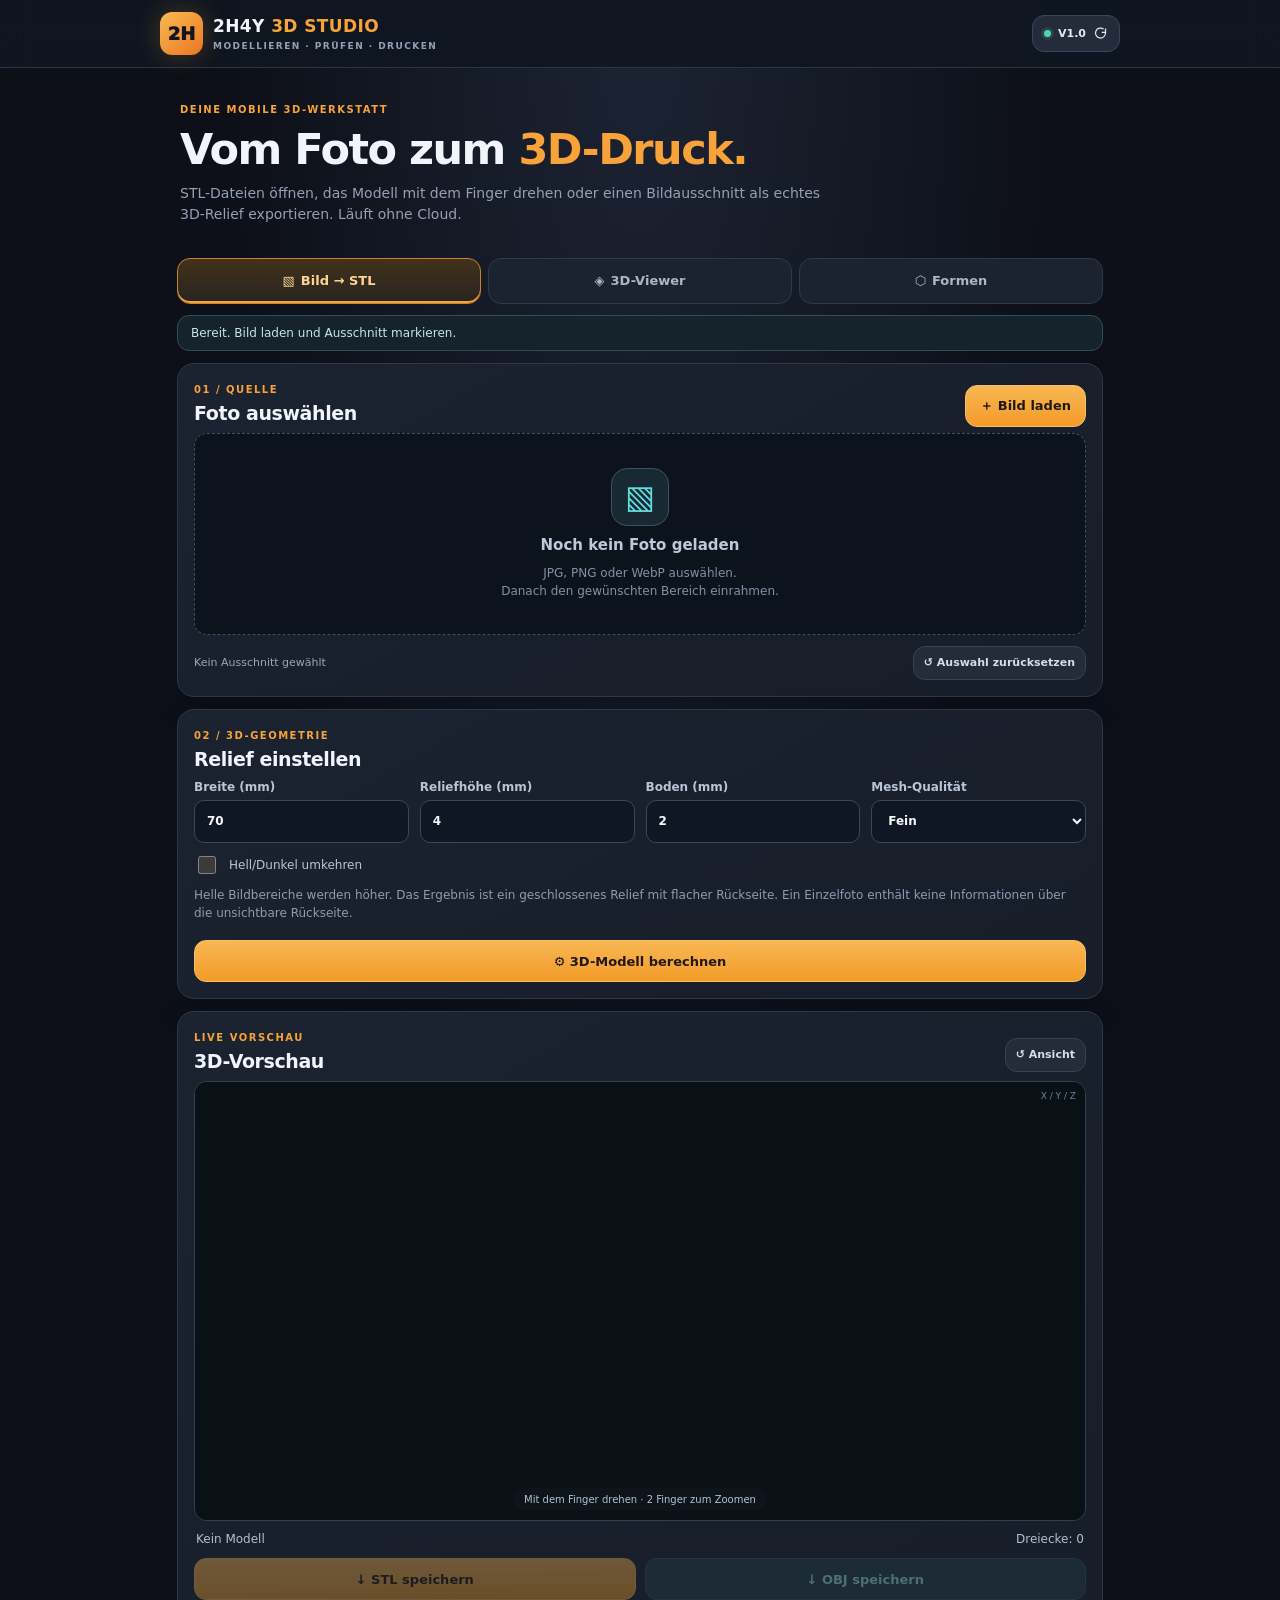
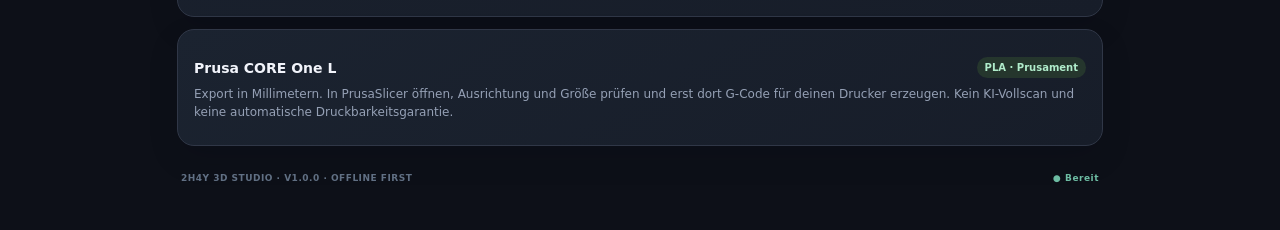
<file: studio-3d/android/app/src/main/assets/index.html>
<!doctype html>
<html lang="de"><head><meta charset="utf-8"><meta name="viewport" content="width=device-width,initial-scale=1,viewport-fit=cover,maximum-scale=5"><meta name="theme-color" content="#10141d"><meta name="color-scheme" content="dark"><title>2H4Y 3D STUDIO 1.0</title><style>[hidden]{display:none!important}
:root{--bg:#0d1018;--card:#181d29;--field:#101620;--border:#303747;--text:#f2f4fb;--muted:#95a0b5;--accent:#f7a339;--blue:#60dddf;--good:#51d6ac;--radius:17px}*{box-sizing:border-box}html{background:var(--bg);scroll-behavior:smooth}body{margin:0;background:radial-gradient(ellipse at top,#1c2333 0,#0d1018 45%);color:var(--text);font-family:Inter,ui-sans-serif,system-ui,-apple-system,'Segoe UI',Arial,sans-serif;font-size:14px;-webkit-tap-highlight-color:transparent}button,input,select{font:inherit}button{cursor:pointer}button:disabled{opacity:.38;cursor:default}a{color:var(--accent)}.topbar{position:sticky;top:0;z-index:5;display:flex;align-items:center;justify-content:space-between;padding:12px max(18px,calc((100vw - 960px)/2));background:#111722ef;border-bottom:1px solid #2d3649;backdrop-filter:blur(14px)}.brand{display:flex;align-items:center;gap:10px}.brandmark{width:43px;height:43px;display:grid;place-items:center;border-radius:12px;background:linear-gradient(140deg,#f7ba53,#eb7622);color:#14151c;font-weight:1000;font-size:18px;box-shadow:0 0 25px #f99b2540}.brand b{font-size:17px;letter-spacing:.4px;display:block}.brand b em{color:var(--accent);font-style:normal}.brand small{font-size:9px;letter-spacing:1.45px;color:var(--muted);font-weight:800}.update{display:flex;align-items:center;gap:7px;color:#dfebef;background:#242b3b;border:1px solid #3b4559;padding:10px 11px;border-radius:12px;font-size:11px;font-weight:800}.live{display:inline-block;width:7px;height:7px;background:var(--good);border-radius:50%;box-shadow:0 0 0 3px #51d6ac24}main{max-width:960px;margin:0 auto;padding:0 17px 32px}#intro{padding:27px 3px 14px}.eyebrow{font-size:10px;font-weight:900;color:var(--accent);letter-spacing:1.5px}h1{font-size:clamp(28px,5.5vw,43px);letter-spacing:-1.5px;line-height:1.14;margin:10px 0 9px}h1 span{color:var(--accent)}p{color:var(--muted);line-height:1.53;margin:7px 0}#intro p{max-width:650px}h2{margin:6px 0 9px;font-size:19px;letter-spacing:-.4px}.tabs{display:grid;grid-template-columns:repeat(3,1fr);gap:7px;margin:11px 0 11px}.tab{border:1px solid #30384b;background:#1c2330;color:#abb6c9;font-size:13px;border-radius:13px;padding:12px 3px;font-weight:800;display:flex;align-items:center;justify-content:center;gap:6px;min-height:46px}.tab.active{border-color:#c9822e;background:linear-gradient(180deg,#42311c,#27251f);color:#ffd497;box-shadow:inset 0 -2px 0 #f7a339}.status{border:1px solid #2f4f58;background:#14232c;color:#c4e8e4;border-radius:12px;padding:10px 13px;font-size:12px;margin-bottom:12px;min-height:36px}.status.error{border-color:#8c4646;background:#291a20;color:#ffd1cf}.panel{background:linear-gradient(150deg,#1b2330,#171d29);border:1px solid var(--border);border-radius:var(--radius);padding:16px;margin:0 0 12px;box-shadow:0 12px 30px #05071322}.sectionhead{display:flex;justify-content:space-between;align-items:center;gap:12px;min-width:0}.btn{display:inline-flex;align-items:center;justify-content:center;min-height:42px;white-space:nowrap;border-radius:12px;border:1px solid transparent;padding:10px 14px;font-size:13px;font-weight:800;touch-action:manipulation}.btn.primary{color:#211811;background:linear-gradient(180deg,#f8b753,#f39b29);border-color:#fac064}.btn.secondary{background:#24414a;color:#a1f3ea;border-color:#365c65}.btn.ghost{background:#252b38;color:#d4ddea;border-color:#384253}.btn.compact{font-size:11px;padding:8px 10px;min-height:34px}.btn.full{width:100%;margin-top:10px}.image-wrap{position:relative;background:#0d131d;border:1px dashed #424d5f;border-radius:13px;min-height:200px;display:grid;place-items:center;overflow:hidden;touch-action:none}.image-wrap canvas{display:block;width:100%;max-height:440px;touch-action:none}.image-wrap:not(.hasImage) canvas{display:none}.empty{display:flex;flex-direction:column;text-align:center;align-items:center;justify-content:center;gap:10px;padding:34px 12px;color:#bdc8d8}.empty b{font-size:15px}.empty span{font-size:12px;color:#8390a5;line-height:1.5}.emptyicon{width:58px;height:58px;display:grid;place-items:center;border:1px solid #3c5162;border-radius:16px;background:#192934;font-size:32px;color:var(--blue)}.imagehint{position:absolute;bottom:0;left:0;right:0;text-align:center;background:#101822d4;padding:7px;color:#eef0f3;font-size:11px}.row{display:flex;align-items:center;flex-wrap:wrap;gap:9px}.row.between{justify-content:space-between;margin-top:11px}.row small{color:#98a7bb;font-size:11px}.settings-grid{display:grid;grid-template-columns:repeat(2,minmax(0,1fr));gap:11px;margin:10px 0}.settings-grid label,.dialogCard label{display:flex;flex-direction:column;gap:6px;font-size:12px;color:#b9c5d6;font-weight:700}.settings-grid input,.settings-grid select,.dialogCard input{outline:none;width:100%;border:1px solid #3c475a;color:#f6f7f8;background:#101724;border-radius:10px;min-height:43px;padding:10px 12px}.settings-grid input:focus,.dialogCard input:focus{border-color:var(--accent)}.toggle{display:flex;gap:10px;align-items:center;font-size:12px;color:#b9c5d6;margin:9px 0;cursor:pointer}.toggle input{accent-color:var(--accent);width:18px;height:18px}.tip{font-size:12px;line-height:1.55;margin:7px 0;color:#8e9bb0}.viewport{background:#101823;border:1px solid #334050;border-radius:13px;min-height:290px;height:clamp(290px,42vw,380px);position:relative;overflow:hidden;touch-action:none}.viewport canvas{width:100%;height:100%;display:block;touch-action:none}.viewhint{position:absolute;bottom:9px;left:50%;transform:translateX(-50%);white-space:nowrap;border-radius:50px;padding:6px 11px;background:#10161cc5;color:#aec3d4;font-size:10px;pointer-events:none}.axis{position:absolute;right:9px;top:9px;color:#65869d;font-size:9px;pointer-events:none}.modelmeta{display:flex;justify-content:space-between;gap:10px;padding:11px 2px 0;color:#b3bfd1;font-size:12px}.modelmeta span:last-child{font-variant-numeric:tabular-nums}.actionbar{margin-top:12px}.actionbar .btn{flex:1}.pill{background:#25362d;color:#b0eccb;border-radius:99px;padding:5px 8px;font-size:10px;font-weight:800}.info p{font-size:12px}footer{display:flex;justify-content:space-between;color:#617084;padding:15px 4px;font-size:9px;font-weight:800;letter-spacing:.5px}footer span{color:#6dbca3}.dialog{position:fixed;z-index:15;inset:0;display:grid;place-items:center;background:#070a10d9;padding:20px}.dialog[hidden],.tabpage[hidden]{display:none!important}.dialogCard{width:min(100%,420px);background:#1a2330;border:1px solid #485469;border-radius:18px;padding:20px;box-shadow:0 20px 70px #05060acb}.dialogCard p{font-size:13px}.dialogCard input{margin:8px 0 12px}.dialogCard .row .btn{flex:1;min-width:0}.previewpanel{margin-top:12px}@media(max-width:380px){.tab{font-size:11px}.brand small{font-size:8px}.sectionhead .btn{font-size:11px;padding:9px 10px}.actionbar .btn{font-size:11px;padding:9px 5px}}@media(min-width:760px){.settings-grid{grid-template-columns:repeat(4,minmax(0,1fr))}.viewport{height:440px}#intro{padding-top:36px}}@media(prefers-reduced-motion:no-preference){.btn,.tab{transition:background .16s,transform .14s}.btn:active,.tab:active{transform:scale(.98)}}
</style></head>
<body>
<header class="topbar"><div class="brand"><div class="brandmark">2H</div><div><b>2H4Y <em>3D STUDIO</em></b><small>MODELLIEREN · PRÜFEN · DRUCKEN</small></div></div><button class="update" id="update" title="Version und Updates"><span class="live"></span>V1.0 <svg width="15" height="15" viewBox="0 0 24 24" fill="none" stroke="currentColor" stroke-width="2"><path d="M20 11a8 8 0 1 1-3-6"/><path d="M20 4v6h-6"/></svg></button></header>
<main>
  <section id="intro"><div class="eyebrow">DEINE MOBILE 3D-WERKSTATT</div><h1>Vom Foto zum <span>3D-Druck.</span></h1><p>STL-Dateien öffnen, das Modell mit dem Finger drehen oder einen Bildausschnitt als echtes 3D-Relief exportieren. Läuft ohne Cloud.</p></section>
  <nav class="tabs" aria-label="Werkzeuge"><button class="tab active" data-tab="photo">▧ <span>Bild → STL</span></button><button class="tab" data-tab="viewer">◈ <span>3D-Viewer</span></button><button class="tab" data-tab="shapes">⬡ <span>Formen</span></button></nav>
  <div id="status" class="status" role="status">Bereit. Bild laden und Ausschnitt markieren.</div>
  <section id="tab-photo" class="tabpage"><div class="panel"><div class="sectionhead"><div><span class="eyebrow">01 / QUELLE</span><h2>Foto auswählen</h2></div><label class="btn primary" for="photoFile">＋ Bild laden<input id="photoFile" type="file" accept="image/png,image/jpeg,image/webp,image/bmp" hidden></label></div>
  <div class="image-wrap" id="imageWrap"><canvas id="imageCanvas" aria-label="Foto und Auswahlbereich"></canvas><div id="photoEmpty" class="empty"><div class="emptyicon">▧</div><b>Noch kein Foto geladen</b><span>JPG, PNG oder WebP auswählen.<br>Danach den gewünschten Bereich einrahmen.</span></div><div id="imageHint" class="imagehint" hidden>Mit dem Finger Rechteck ziehen · Doppeltippen = ganzes Bild</div></div>
  <div class="row between"><small id="cropInfo">Kein Ausschnitt gewählt</small><button class="btn ghost compact" id="resetCrop">↺ Auswahl zurücksetzen</button></div></div>
  <div class="panel"><span class="eyebrow">02 / 3D-GEOMETRIE</span><h2>Relief einstellen</h2><div class="settings-grid"><label>Breite (mm)<input id="widthMM" type="number" min="5" max="500" value="70"></label><label>Reliefhöhe (mm)<input id="reliefMM" type="number" min="0.2" max="40" step="0.2" value="4"></label><label>Boden (mm)<input id="baseMM" type="number" min="0.4" max="50" step="0.2" value="2"></label><label>Mesh-Qualität<select id="quality"><option value="48">Schnell</option><option value="84" selected>Fein</option><option value="144">Sehr fein</option><option value="192">Ultra</option></select></label></div><label class="toggle"><input id="invert" type="checkbox"> Hell/Dunkel umkehren</label><p class="tip">Helle Bildbereiche werden höher. Das Ergebnis ist ein geschlossenes Relief mit flacher Rückseite. Ein Einzelfoto enthält keine Informationen über die unsichtbare Rückseite.</p><button id="generate" class="btn primary full">⚙ 3D-Modell berechnen</button></div></section>
  <section id="tab-viewer" class="tabpage" hidden><div class="panel"><div class="sectionhead"><div><span class="eyebrow">DATEI-IMPORT</span><h2>3D-Datei öffnen</h2></div><label class="btn primary" for="modelFile">＋ Öffnen<input id="modelFile" type="file" accept=".stl,.obj,.3mf,model/stl,application/sla" hidden></label></div><p class="tip">STL (ASCII/Binär), OBJ und einfache 3MF-Meshes. 3MF-Instanztransformationen und Farben sind in Version 1.0 nicht vollständig berücksichtigt.</p></div></section>
  <section id="tab-shapes" class="tabpage" hidden><div class="panel"><span class="eyebrow">PARAMETRISCH</span><h2>Einfaches Bauteil</h2><div class="settings-grid"><label>Form<select id="shape"><option value="box">Quader</option><option value="cylinder">Zylinder</option></select></label><label>Breite / ⌀ (mm)<input id="shapeW" type="number" value="20" min="1" max="500"></label><label>Tiefe (mm)<input id="shapeD" type="number" value="20" min="1" max="500"></label><label>Höhe (mm)<input id="shapeH" type="number" value="10" min="1" max="500"></label></div><button class="btn primary full" id="makeShape">⬡ Modell erstellen</button></div></section>
  <section class="panel previewpanel"><div class="sectionhead"><div><span class="eyebrow">LIVE VORSCHAU</span><h2>3D-Vorschau</h2></div><button id="resetView" class="btn ghost compact">↺ Ansicht</button></div><div class="viewport" id="viewport"><canvas id="glCanvas" aria-label="Dreidimensionale Modellvorschau"></canvas><div class="viewhint" id="viewhint">Mit dem Finger drehen · 2 Finger zum Zoomen</div><span class="axis">X / Y / Z</span></div><div class="modelmeta"><span id="modelname">Kein Modell</span><span id="modelstats">Dreiecke: 0</span></div><div class="row actionbar"><button class="btn primary" id="saveSTL" disabled>↓ STL speichern</button><button class="btn secondary" id="downloadOBJ" disabled>↓ OBJ speichern</button></div></section>
  <section class="panel info"><div class="row between"><b>Prusa CORE One L</b><span class="pill">PLA · Prusament</span></div><p>Export in Millimetern. In PrusaSlicer öffnen, Ausrichtung und Größe prüfen und erst dort G-Code für deinen Drucker erzeugen. Kein KI-Vollscan und keine automatische Druckbarkeitsgarantie.</p></section>
  <footer>2H4Y 3D STUDIO · V1.0.0 · OFFLINE FIRST <span id="footstatus">● Bereit</span></footer>
</main>
<div class="dialog" id="updateDialog" hidden><div class="dialogCard"><h2>Updates & Version</h2><p>2H4Y 3D Studio <b>1.0.0</b>. Deine Einstellungen bleiben lokal gespeichert. Ohne eingerichtete Update-Quelle kann die App keine neue Version automatisch laden.</p><label>Update-Quelle (HTTPS)<input id="updateUrl" placeholder="https://.../releases"></label><div class="row"><button id="saveUpdateUrl" class="btn secondary">Quelle speichern</button><button id="openUpdate" class="btn primary">Seite öffnen</button></div><button class="btn ghost full" id="closeUpdate">Schließen</button></div></div>
<script>/* 2H4Y 3D Studio - model core, pure JS, no external dependencies */
(function(root) {
'use strict';
const MAX_TRIANGLES = 350000;
function assert(cond,msg){ if(!cond) throw Error(msg); }
function dim(x){return Number.isFinite(x)&&x>0&&x<=500 ? x : null;}
function geometry(tri){
  assert(tri instanceof Float32Array && tri.length>0 && tri.length%9===0, 'Ungültige Dreiecke');
  assert(tri.length/9<=MAX_TRIANGLES,'Zu viele Dreiecke für diese Version');
  const min=[Infinity,Infinity,Infinity],max=[-Infinity,-Infinity,-Infinity];
  for(let i=0;i<tri.length;i+=3)for(let j=0;j<3;j++){
    const n=tri[i+j]; assert(Number.isFinite(n),'Ungültige Mesh-Koordinaten');
    min[j]=Math.min(min[j],n);max[j]=Math.max(max[j],n);
  }
  return {triangles:tri,faces:tri.length/9,min,max,size:max.map((n,i)=>n-min[i])};
}
function normal(a,b,c){const u=[b[0]-a[0],b[1]-a[1],b[2]-a[2]],v=[c[0]-a[0],c[1]-a[1],c[2]-a[2]];
  const n=[u[1]*v[2]-u[2]*v[1],u[2]*v[0]-u[0]*v[2],u[0]*v[1]-u[1]*v[0]];
  const len=Math.hypot(...n)||1;return n.map(x=>x/len);
}
function toBinarySTL(model){const t=model.triangles;const n=t.length/9;assert(n<=MAX_TRIANGLES,'Zu großes Modell');
  const buf=new ArrayBuffer(84+n*50);const dv=new DataView(buf);const hdr='2H4Y 3D Studio 1.0 - millimeters';
  for(let i=0;i<hdr.length;i++)dv.setUint8(i,hdr.charCodeAt(i)); dv.setUint32(80,n,true);
  for(let i=0;i<n;i++){const o=i*9,p=[t[o],t[o+1],t[o+2]],q=[t[o+3],t[o+4],t[o+5]],r=[t[o+6],t[o+7],t[o+8]],N=normal(p,q,r);const off=84+i*50;
    N.forEach((v,j)=>dv.setFloat32(off+j*4,v,true));for(let j=0;j<9;j++)dv.setFloat32(off+12+j*4,t[o+j],true);dv.setUint16(off+48,0,true);
  }return buf;
}
function fromSTL(buf){assert(buf.byteLength>=15,'Datei ist zu klein');const dv=new DataView(buf),b=new Uint8Array(buf);
  if(buf.byteLength>=84){const count=dv.getUint32(80,true); if(count>0 && count<=MAX_TRIANGLES && 84+count*50===buf.byteLength){const v=new Float32Array(count*9);
      for(let i=0;i<count;i++)for(let j=0;j<9;j++)v[i*9+j]=dv.getFloat32(84+i*50+12+j*4,true);return geometry(v);
    }
  }
  const s=new TextDecoder('utf-8').decode(b);const pattern=/\bvertex\s+([-+\d.eE]+)\s+([-+\d.eE]+)\s+([-+\d.eE]+)/gi;let m;const out=[];
  while((m=pattern.exec(s))!==null){out.push(+m[1],+m[2],+m[3]);if(out.length>MAX_TRIANGLES*9)throw Error('Zu viele Dreiecke');}
  assert(out.length>=9 && out.length%9===0,'Kein gültiges STL erkannt');return geometry(new Float32Array(out));
}
function fromOBJ(s){const verts=[],out=[];for(const line of s.split(/\r?\n/)){
  const a=line.trim().split(/\s+/);if(a[0]==='v'&&a.length>=4){const p=a.slice(1,4).map(Number);assert(p.every(Number.isFinite),'Ungültiger Vertex');verts.push(p)}
  else if(a[0]==='f'&&a.length>=4){const ids=a.slice(1).map(x=>{let k=parseInt(x.split('/')[0],10);assert(Number.isInteger(k)&&k!==0,'Ungültiger Face-Index');return k<0?verts.length+k:k-1;});
    for(let i=1;i<ids.length-1;i++){for(const k of [ids[0],ids[i],ids[i+1]]){assert(verts[k], 'Face verweist auf fehlenden Vertex');out.push(...verts[k])}; if(out.length>MAX_TRIANGLES*9)throw Error('Zu viele Dreiecke');}
  }
  }assert(out.length,'Keine Dreiecke im OBJ');return geometry(new Float32Array(out));
}
async function inflateRaw(u8){if(typeof DecompressionStream==='undefined')throw Error('3MF-Komprimierung wird in diesem Browser nicht unterstützt');
  const ds=new DecompressionStream('deflate-raw');const stream=new Blob([u8]).stream().pipeThrough(ds);return new Uint8Array(await new Response(stream).arrayBuffer());
}
async function from3MF(buf){const dv=new DataView(buf);const b=new Uint8Array(buf);let eo=-1;
  for(let p=b.length-22;p>=Math.max(0,b.length-65557);p--)if(dv.getUint32(p,true)===0x06054b50){eo=p;break;}
  assert(eo>=0,'3MF/ZIP-Struktur nicht gefunden');const entries=dv.getUint16(eo+10,true),cent=dv.getUint32(eo+16,true);let p=cent,xml=null;
  for(let i=0;i<entries;i++){
    assert(p+46<=b.length&&dv.getUint32(p,true)===0x02014b50,'Ungültiges ZIP-Verzeichnis');const method=dv.getUint16(p+10,true),size=dv.getUint32(p+20,true),nl=dv.getUint16(p+28,true),el=dv.getUint16(p+30,true),cl=dv.getUint16(p+32,true),off=dv.getUint32(p+42,true);
    const name=new TextDecoder().decode(b.slice(p+46,p+46+nl));p+=46+nl+el+cl;
    if(/(^|\/)3D\/.*\.model$/i.test('/'+name)||/\.model$/i.test(name)){
      assert(size<30e6,'3MF ist zu groß');assert(off+30<=b.length&&dv.getUint32(off,true)===0x04034b50,'ZIP-Eintrag beschädigt');
      const start=off+30+dv.getUint16(off+26,true)+dv.getUint16(off+28,true);let data=b.slice(start,start+size);
      if(method===8)data=await inflateRaw(data);else assert(method===0,'ZIP-Komprimierung unbekannt');xml=new TextDecoder().decode(data);break;
    }
  }
  assert(xml,'Keine 3MF-Modellgeometrie gefunden');const doc=new DOMParser().parseFromString(xml,'application/xml');assert(!doc.querySelector('parsererror'),'3MF-XML ungültig');
  let multiplier=1;const units=doc.documentElement.getAttribute('unit')||'millimeter';if(units==='inch')multiplier=25.4;if(units==='centimeter')multiplier=10;if(units==='meter')multiplier=1000;if(units==='micron')multiplier=.001;
  const meshes=[...doc.getElementsByTagName('*')].filter(el=>el.localName==='mesh');const out=[];
  for(const mesh of meshes){const parent=mesh.parentElement;if(parent?.getAttribute('type')==='other')continue;
    const verts=[...mesh.getElementsByTagName('*')].filter(el=>el.localName==='vertex').map(v=>['x','y','z'].map(k=>Number(v.getAttribute(k))*multiplier));
    const fs=[...mesh.getElementsByTagName('*')].filter(el=>el.localName==='triangle');for(const f of fs)for(const k of ['v1','v2','v3']){const v=verts[Number(f.getAttribute(k))];assert(v&&v.every(Number.isFinite),'3MF-Vertex ungültig');out.push(...v);if(out.length>MAX_TRIANGLES*9)throw Error('Zu viele Dreiecke');}
  }
  assert(out.length,'3MF enthält keine einfachen Dreiecksmeshes');return geometry(new Float32Array(out));
}
function box(w,d,h){assert(dim(w)&&dim(d)&&dim(h),'Breite/Tiefe/Höhe muss 0–500 mm betragen');const x=w/2,y=d/2,z=h;
const pts=[[0,0,0],[0,0,z],[x,-y,0],[x,y,0],[-x,y,0],[-x,-y,0],[x,-y,z],[x,y,z],[-x,y,z],[-x,-y,z]];
const faces=[[2,3,4],[2,4,5],[6,8,7],[6,9,8],[2,6,7],[2,7,3],[3,7,8],[3,8,4],[4,8,9],[4,9,5],[5,9,6],[5,6,2]];
return geometry(Float32Array.from(faces.flatMap(f=>f.flatMap(i=>pts[i]))));}
function cylinder(rad,h,segments=64){assert(dim(rad*2)&&dim(h),'Durchmesser/Höhe ungültig');segments=Math.min(144,Math.max(12,segments));const out=[];const p=(r,z,a)=>[r*Math.cos(a),r*Math.sin(a),z];
for(let i=0;i<segments;i++){const a=i*2*Math.PI/segments,b=(i+1)*2*Math.PI/segments;const u=p(rad,0,a),v=p(rad,0,b),U=p(rad,h,a),V=p(rad,h,b);out.push(...u,...v,...V,...u,...V,...U,...[0,0,h],...U,...V,...[0,0,0],...v,...u);}return geometry(new Float32Array(out));}
/* Fully solid, oriented rectangular height-field with closed bottom and side walls. Pixel colors are input [0..255]. */
function relief(image, options){const {data,width,height}=image;assert(width>0&&height>0&&data.length>=width*height*4,'Kein Bild geladen');
  const cols=Math.min(196,Math.max(16,Math.round(+options.resolution||80)));const rows=Math.max(8,Math.round(cols*height/width));
  const mm=+options.mm,base=+options.base,raised=+options.relief;assert(dim(mm)&&dim(base)&&Number.isFinite(raised)&&raised>0&&raised<=40,'Abmessungen ungültig');
  const dep=mm*height/width;assert(dim(dep),'Ausschnitt zu schmal');const inverted=!!options.invert;
  const xyz=(i,j,z)=>[-mm/2+mm*i/(cols-1),-dep/2+dep*j/(rows-1),z];
  const tops=Array.from({length:rows},()=>new Array(cols));
  for(let j=0;j<rows;j++)for(let i=0;i<cols;i++){
    const px=Math.min(width-1,Math.round((i/(cols-1))*(width-1))),py=Math.min(height-1,Math.round(j/(rows-1)*(height-1))),idx=4*(py*width+px);
    const a=data[idx+3]/255;let light=(0.2126*data[idx]+0.7152*data[idx+1]+0.0722*data[idx+2])/255;
    if(inverted)light=1-light;tops[j][i]=xyz(i,j,base+raised*(light*a));
  }
  const out=[];const tri=(a,b,c)=>{out.push(...a,...b,...c)};
  for(let j=0;j<rows-1;j++)for(let i=0;i<cols-1;i++){
    const a=tops[j][i],b=tops[j][i+1],c=tops[j+1][i],d=tops[j+1][i+1];tri(a,b,c);tri(b,d,c);
  }
  for(let j=0;j<rows-1;j++)for(let i=0;i<cols-1;i++){
    const a=xyz(i,j,0),b=xyz(i+1,j,0),c=xyz(i,j+1,0),d=xyz(i+1,j+1,0);
    tri(a,c,b);tri(b,c,d);
  }
  for(let i=0;i<cols-1;i++){
    const a=tops[0][i],b=tops[0][i+1],botA=xyz(i,0,0),botB=xyz(i+1,0,0);tri(botA,botB,b);tri(botA,b,a);
    const c=tops[rows-1][i],d=tops[rows-1][i+1],botC=xyz(i,rows-1,0),botD=xyz(i+1,rows-1,0);tri(botC,c,d);tri(botC,d,botD);
  }
  for(let j=0;j<rows-1;j++){
    const a=tops[j][0],b=tops[j+1][0],botA=xyz(0,j,0),botB=xyz(0,j+1,0);tri(botA,a,b);tri(botA,b,botB);
    const c=tops[j][cols-1],d=tops[j+1][cols-1],botC=xyz(cols-1,j,0),botD=xyz(cols-1,j+1,0);tri(botC,botD,d);tri(botC,d,c);
  }
  return geometry(new Float32Array(out));
}
root.StudioCore={geometry,toBinarySTL,fromSTL,fromOBJ,from3MF,relief,box,cylinder,normal,MAX_TRIANGLES};
if(typeof module!=='undefined'&&module.exports) module.exports=root.StudioCore;
})(typeof module!=='undefined'&&module.exports?module.exports:window);
</script><script>(function(){'use strict';
const C=window.StudioCore,$=id=>document.getElementById(id);let current=null,currentName='',img=null,selection=null,working=false;
const glCanvas=$('glCanvas'),drawCanvas=$('imageCanvas'),drawCtx=drawCanvas.getContext('2d',{willReadFrequently:true});
function status(msg,err=false){$('status').textContent=msg;$('status').classList.toggle('error',err);$('footstatus').textContent=err?'● Fehler':'● Bereit'}
function err(e){console.error(e);status(e?.message||String(e),true)}
function swapTab(name){document.querySelectorAll('.tab').forEach(b=>b.classList.toggle('active',b.dataset.tab===name));document.querySelectorAll('.tabpage').forEach(p=>p.hidden=p.id!=='tab-'+name)}
document.querySelectorAll('.tab').forEach(b=>b.addEventListener('click',()=>swapTab(b.dataset.tab)));
function number(id){return Number($(id).value)}
function nameSafe(n){return n.replace(/[^a-zA-Z0-9_.-]/g,'_').slice(0,70)||'2H4Y_modell'}
function setModel(model,name){current=model;currentName=name;viewer.upload(model);$('modelname').textContent=name;$('modelstats').textContent=`${model.faces.toLocaleString('de-DE')} Dreiecke · ${model.size.map(v=>v.toFixed(1)).join(' × ')} mm`;
  $('saveSTL').disabled=false;$('downloadOBJ').disabled=false;status('3D-Modell bereit. Drehen, prüfen oder STL exportieren.');glCanvas.scrollIntoView({behavior:'smooth',block:'nearest'});}
function objText(model){const t=model.triangles;const text=['# 2H4Y 3D Studio 1.0'];for(let i=0;i<t.length;i+=3)text.push(`v ${t[i]} ${t[i+1]} ${t[i+2]}`);for(let i=0;i<t.length/3;i+=3)text.push(`f ${i+1} ${i+2} ${i+3}`);return text.join('\n')+'\n';}
function downloadFallback(bytes,mime,name){const blob=bytes instanceof Blob?bytes:new Blob([bytes],{type:mime});const url=URL.createObjectURL(blob),a=document.createElement('a');a.href=url;a.download=name;a.style.display='none';document.body.append(a);a.click();a.remove();setTimeout(()=>URL.revokeObjectURL(url),10000)}
function nativeExport(bytes,mime,name){if(!(window.Native&&typeof Native.beginExport==='function'))return false;
  const arr=bytes instanceof Uint8Array?bytes:new Uint8Array(bytes),sz=36*1024;
  Native.beginExport(name,mime);for(let p=0;p<arr.length;p+=sz){const data=arr.subarray(p,p+sz);let str='';for(let j=0;j<data.length;j++)str+=String.fromCharCode(data[j]);Native.exportChunk(btoa(str));}Native.finishExport();return true;
}
function exportData(bytes,mime,name){if(!nativeExport(bytes,mime,name))downloadFallback(bytes,mime,name);status('Export gestartet: '+name)}
$('saveSTL').onclick=()=>{try{if(!current)return;const buf=C.toBinarySTL(current);exportData(buf,'model/stl',nameSafe(currentName.replace(/\.[^.]+$/,''))+'.stl')}catch(e){err(e)}};
$('downloadOBJ').onclick=()=>{try{if(!current)return;const txt=objText(current);const bytes=new TextEncoder().encode(txt);exportData(bytes,'text/plain',nameSafe(currentName.replace(/\.[^.]+$/,''))+'.obj')}catch(e){err(e)}};
$('makeShape').onclick=()=>{try{const w=number('shapeW'),h=number('shapeH'),d=number('shapeD'),type=$('shape').value;setModel(type==='box'?C.box(w,d,h):C.cylinder(w/2,h,80),type==='box'?`Quader_${w}x${d}x${h}`:`Zylinder_D${w}_H${h}`)}catch(e){err(e)}};
async function openModel(file){if(!file)return;try{status('Lade Datei: '+file.name);if(file.size>80*1024*1024)throw Error('Maximale Dateigröße: 80 MB');let result;if(/\.stl$/i.test(file.name))result=C.fromSTL(await file.arrayBuffer());else if(/\.obj$/i.test(file.name))result=C.fromOBJ(await file.text());else if(/\.3mf$/i.test(file.name))result=await C.from3MF(await file.arrayBuffer());else throw Error('STL, OBJ oder 3MF auswählen');setModel(result,file.name)}catch(e){err(e)}}
$('modelFile').addEventListener('change',e=>openModel(e.target.files[0]));
const vp=$('viewport');vp.addEventListener('dragover',e=>{e.preventDefault();vp.style.outline='2px dashed #f7a339'});vp.addEventListener('dragleave',()=>vp.style.outline='');vp.addEventListener('drop',e=>{e.preventDefault();vp.style.outline='';openModel(e.dataTransfer.files[0]);});
function fitImage(){if(!img)return;const maxW=Math.min(880,$('imageWrap').clientWidth-2),scale=Math.min(maxW/img.naturalWidth,420/img.naturalHeight,1.5);drawCanvas.width=Math.round(img.naturalWidth*scale);drawCanvas.height=Math.round(img.naturalHeight*scale);renderImage()}
function renderImage(){if(!img)return;const w=drawCanvas.width,h=drawCanvas.height;drawCtx.clearRect(0,0,w,h);drawCtx.drawImage(img,0,0,w,h);if(selection){const{x,y,w:sw,h:sh}=selection;const sx=x*w,sy=y*h,cw=sw*w,ch=sh*h;drawCtx.fillStyle='rgba(8,14,20,.58)';drawCtx.fillRect(0,0,w,h);drawCtx.save();drawCtx.beginPath();drawCtx.rect(sx,sy,cw,ch);drawCtx.clip();drawCtx.drawImage(img,0,0,w,h);drawCtx.restore();drawCtx.strokeStyle='#ffb542';drawCtx.lineWidth=3;drawCtx.setLineDash([9,5]);drawCtx.strokeRect(sx,sy,cw,ch);drawCtx.setLineDash([]);for(const [cx,cy] of [[sx,sy],[sx+cw,sy],[sx,sy+ch],[sx+cw,sy+ch]]){drawCtx.fillStyle='#fcb74d';drawCtx.fillRect(cx-4,cy-4,8,8);}}
  $('cropInfo').textContent=selection?`${Math.round(selection.w*img.naturalWidth)} × ${Math.round(selection.h*img.naturalHeight)} Pixel markiert`:`Ganzes Bild: ${img.naturalWidth} × ${img.naturalHeight}`;
}
$('photoFile').addEventListener('change',async e=>{const file=e.target.files[0];if(!file)return;try{if(file.size>25e6)throw Error('Foto zu groß (maximal 25 MB)');if(img&&img._url)URL.revokeObjectURL(img._url);const url=URL.createObjectURL(file),pic=new Image();pic.onload=()=>{img=pic;img._url=url;selection=null;$('imageWrap').classList.add('hasImage');$('photoEmpty').hidden=true;$('imageHint').hidden=false;fitImage();status('Foto geladen. Jetzt den gewünschten Bereich einrahmen.')};pic.onerror=()=>{URL.revokeObjectURL(url);err(Error('Foto konnte nicht gelesen werden'))};pic.src=url}catch(e){err(e)}});
const pos=(e)=>{const r=drawCanvas.getBoundingClientRect();return [Math.min(1,Math.max(0,(e.clientX-r.left)/r.width)),Math.min(1,Math.max(0,(e.clientY-r.top)/r.height))]};let anchor=null;
drawCanvas.addEventListener('pointerdown',e=>{if(!img)return;drawCanvas.setPointerCapture(e.pointerId);anchor=pos(e);selection={x:anchor[0],y:anchor[1],w:0,h:0}});
drawCanvas.addEventListener('pointermove',e=>{if(!anchor)return;const [x,y]=pos(e);selection={x:Math.min(x,anchor[0]),y:Math.min(y,anchor[1]),w:Math.abs(x-anchor[0]),h:Math.abs(y-anchor[1])};renderImage()});
drawCanvas.addEventListener('pointerup',e=>{if(!anchor)return;const [x,y]=pos(e);selection={x:Math.min(x,anchor[0]),y:Math.min(y,anchor[1]),w:Math.abs(x-anchor[0]),h:Math.abs(y-anchor[1])};if(selection.w<.015||selection.h<.015)selection=null;anchor=null;renderImage()});
drawCanvas.addEventListener('pointercancel',()=>{anchor=null;renderImage()});drawCanvas.addEventListener('dblclick',()=>{selection=null;renderImage()});$('resetCrop').onclick=()=>{selection=null;renderImage()};
$('generate').onclick=async()=>{if(working)return;try{if(!img)throw Error('Bitte zuerst ein Foto laden');working=true;$('generate').disabled=true;status('Berechne geschlossenes Relief-Mesh …');await new Promise(r=>setTimeout(r,40));const s=selection||{x:0,y:0,w:1,h:1};
  const iw=img.naturalWidth,ih=img.naturalHeight;const x=Math.max(0,Math.floor(s.x*iw)),y=Math.max(0,Math.floor(s.y*ih)),w=Math.max(2,Math.min(iw-x,Math.round(s.w*iw))),h=Math.max(2,Math.min(ih-y,Math.round(s.h*ih)));
  if(w<3||h<3)throw Error('Ausschnitt zu klein');const res=Number($('quality').value),aspect=h/w,scale=Math.min(1,(Math.round(res*aspect)>220?220/(res*aspect):1));const canvas=document.createElement('canvas');canvas.width=Math.max(4,Math.round(res*scale));canvas.height=Math.max(4,Math.round(res*aspect*scale));const ctx=canvas.getContext('2d',{willReadFrequently:true});ctx.drawImage(img,x,y,w,h,0,0,canvas.width,canvas.height);
  const data=ctx.getImageData(0,0,canvas.width,canvas.height);const mesh=C.relief(data,{mm:number('widthMM'),base:number('baseMM'),relief:number('reliefMM'),resolution:canvas.width,invert:$('invert').checked});setModel(mesh,`2H4Y_Relief_${Math.round(number('widthMM'))}mm`);
  }catch(e){err(e)}finally{working=false;$('generate').disabled=false}};
$('resetView').onclick=()=>viewer.reset();
$('update').onclick=()=>{try{$('updateUrl').value=localStorage.getItem('2h4y-update-url')||''}catch(e){$('updateUrl').value=''}$('updateDialog').hidden=false};$('closeUpdate').onclick=()=>{$('updateDialog').hidden=true};
$('saveUpdateUrl').onclick=()=>{const url=$('updateUrl').value.trim();if(url&&!/^https:\/\//i.test(url)){status('Bitte gültige HTTPS-Update-Adresse eingeben',true);return}try{localStorage.setItem('2h4y-update-url',url)}catch(e){status('Speichern in diesem Browser eingeschränkt',true);return}$('updateDialog').hidden=true;status('Update-Quelle gespeichert. Aktuelle Version: 1.0.0.')};
$('openUpdate').onclick=()=>{const url=$('updateUrl').value.trim();if(!/^https:\/\//i.test(url)){status('Noch keine Update-Quelle eingerichtet',true);return}(window.Native&&typeof Native.openUrl==='function'?Native.openUrl(url):window.open(url,'_blank','noopener,noreferrer'))};
/* no third-party rendering libraries; lean WebGL triangle viewer */
class Viewer{
constructor(canvas){this.canvas=canvas;this.gl=canvas.getContext('webgl',{antialias:true,alpha:false,preserveDrawingBuffer:false});this.ctx2d=this.gl?null:canvas.getContext('2d');this.yaw=-.6;this.pitch=.37;this.zoom=3.5;this.points=new Map();this.mesh=null;this.wire=false;this.init();this.resize();new ResizeObserver(()=>this.resize()).observe(canvas);canvas.addEventListener('wheel',e=>{e.preventDefault();this.zoom=Math.max(1.7,Math.min(12,this.zoom*Math.exp(e.deltaY*.001)));this.draw()},{passive:false});canvas.addEventListener('pointerdown',e=>{canvas.setPointerCapture(e.pointerId);this.points.set(e.pointerId,[e.clientX,e.clientY]);});canvas.addEventListener('pointermove',e=>{if(!this.points.has(e.pointerId))return;const o=this.points.get(e.pointerId);if(this.points.size===1){this.yaw+=(e.clientX-o[0])*.008;this.pitch=Math.max(-1.46,Math.min(1.46,this.pitch+(e.clientY-o[1])*.008))}else{const ps=[...this.points.entries()];const other=ps.find(p=>p[0]!==e.pointerId);if(other){const od=Math.hypot(o[0]-other[1][0],o[1]-other[1][1]);const nd=Math.hypot(e.clientX-other[1][0],e.clientY-other[1][1]);if(nd>5&&od>5)this.zoom=Math.max(1.7,Math.min(12,this.zoom*od/nd));}}this.points.set(e.pointerId,[e.clientX,e.clientY]);this.draw()});['pointerup','pointercancel','lostpointercapture'].forEach(n=>canvas.addEventListener(n,e=>this.points.delete(e.pointerId)));
}
init(){const gl=this.gl;if(!gl){$('viewhint').textContent='2D-Ersatzvorschau · mit dem Finger drehen';return}
const vs=`attribute vec3 position;attribute vec3 normal;uniform mat4 vp;uniform vec3 center;uniform float scale;varying vec3 nrm;varying float z;void main(){vec3 p=(position-center)*scale;gl_Position=vp*vec4(p,1.0);nrm=normal;z=p.z;}`;
const fs=`precision mediump float;varying vec3 nrm;varying float z;void main(){vec3 n=normalize(nrm);float diffuse=max(dot(n,normalize(vec3(-0.35,0.4,0.84))),0.0);float light=0.34+0.66*diffuse;vec3 dark=vec3(0.15,0.51,0.56);vec3 gold=vec3(0.96,0.67,0.32);vec3 col=mix(dark,gold,clamp(z*0.35+0.55,0.0,1.0));gl_FragColor=vec4(col*light+vec3(0.02),1.0);}`;
function shader(type,src){const sh=gl.createShader(type);gl.shaderSource(sh,src);gl.compileShader(sh);if(!gl.getShaderParameter(sh,gl.COMPILE_STATUS))throw Error(gl.getShaderInfoLog(sh));return sh}
try{this.program=gl.createProgram();gl.attachShader(this.program,shader(gl.VERTEX_SHADER,vs));gl.attachShader(this.program,shader(gl.FRAGMENT_SHADER,fs));gl.linkProgram(this.program);if(!gl.getProgramParameter(this.program,gl.LINK_STATUS))throw Error(gl.getProgramInfoLog(this.program));
 this.pLoc=gl.getAttribLocation(this.program,'position');this.nLoc=gl.getAttribLocation(this.program,'normal');this.matrixLoc=gl.getUniformLocation(this.program,'vp');this.scaleLoc=gl.getUniformLocation(this.program,'scale');this.centerLoc=gl.getUniformLocation(this.program,'center');gl.enable(gl.DEPTH_TEST);gl.disable(gl.CULL_FACE);
}catch(e){err(Error('3D-Vorschau konnte nicht gestartet werden: '+e.message));this.program=null}}
reset(){this.yaw=-.6;this.pitch=.37;this.zoom=3.5;this.draw()}
resize(){const dpr=Math.min(2,window.devicePixelRatio||1),w=Math.max(1,Math.round(this.canvas.clientWidth*dpr)),h=Math.max(1,Math.round(this.canvas.clientHeight*dpr));if(this.canvas.width!==w||this.canvas.height!==h){this.canvas.width=w;this.canvas.height=h}this.draw()}
upload(model){this.mesh=model;const gl=this.gl;if(!gl||!this.program){this.draw();return;}const vertices=model.triangles;const normals=new Float32Array(vertices.length);
for(let i=0;i<vertices.length;i+=9){const n=C.normal([vertices[i],vertices[i+1],vertices[i+2]],[vertices[i+3],vertices[i+4],vertices[i+5]],[vertices[i+6],vertices[i+7],vertices[i+8]]);for(let k=0;k<3;k++)normals.set(n,i+k*3)}
if(this.pBuf)gl.deleteBuffer(this.pBuf);if(this.nBuf)gl.deleteBuffer(this.nBuf);this.pBuf=gl.createBuffer();gl.bindBuffer(gl.ARRAY_BUFFER,this.pBuf);gl.bufferData(gl.ARRAY_BUFFER,vertices,gl.STATIC_DRAW);this.nBuf=gl.createBuffer();gl.bindBuffer(gl.ARRAY_BUFFER,this.nBuf);gl.bufferData(gl.ARRAY_BUFFER,normals,gl.STATIC_DRAW);this.reset();}
draw(){const gl=this.gl;if(!gl||!this.program){this.drawCPU();return;}gl.viewport(0,0,this.canvas.width,this.canvas.height);gl.clearColor(.035,.065,.09,1);gl.clear(gl.COLOR_BUFFER_BIT|gl.DEPTH_BUFFER_BIT);if(!this.mesh)return;
const ar=this.canvas.width/this.canvas.height,near=.1,far=100,f=1/Math.tan(Math.PI/7);const proj=[f/ar,0,0,0,0,f,0,0,0,0,(far+near)/(near-far),-1,0,0,(2*far*near)/(near-far),0];
const eye=[this.zoom*Math.sin(this.yaw)*Math.cos(this.pitch),this.zoom*Math.sin(this.pitch),this.zoom*Math.cos(this.yaw)*Math.cos(this.pitch)];
function norm(v){const len=Math.hypot(...v)||1;return v.map(t=>t/len)}function cross(a,b){return[a[1]*b[2]-a[2]*b[1],a[2]*b[0]-a[0]*b[2],a[0]*b[1]-a[1]*b[0]]}function dot(a,b){return a.reduce((s,x,i)=>s+x*b[i],0)}
const z=norm(eye),x=norm(cross([0,0,1],z)),y=cross(z,x),view=[x[0],y[0],z[0],0,x[1],y[1],z[1],0,x[2],y[2],z[2],0,-dot(x,eye),-dot(y,eye),-dot(z,eye),1];const mat=new Float32Array(16);
for(let c=0;c<4;c++)for(let r=0;r<4;r++)for(let k=0;k<4;k++)mat[c*4+r]+=proj[k*4+r]*view[c*4+k];
const m=this.mesh,scale=2/Math.max(...m.size,1),center=m.min.map((v,i)=>(v+m.max[i])/2);
gl.useProgram(this.program);gl.uniformMatrix4fv(this.matrixLoc,false,mat);gl.uniform3fv(this.centerLoc,new Float32Array(center));gl.uniform1f(this.scaleLoc,scale);
gl.bindBuffer(gl.ARRAY_BUFFER,this.pBuf);gl.enableVertexAttribArray(this.pLoc);gl.vertexAttribPointer(this.pLoc,3,gl.FLOAT,false,0,0);gl.bindBuffer(gl.ARRAY_BUFFER,this.nBuf);gl.enableVertexAttribArray(this.nLoc);gl.vertexAttribPointer(this.nLoc,3,gl.FLOAT,false,0,0);
gl.drawArrays(gl.TRIANGLES,0,m.triangles.length/3);
}
drawCPU(){
 const ctx=this.ctx2d;if(!ctx)return;const W=this.canvas.width,H=this.canvas.height;ctx.fillStyle='#101823';ctx.fillRect(0,0,W,H);
 const m=this.mesh;if(!m)return;const t=m.triangles;const fac=m.faces;
 const scale=Math.min(W,H)*.72/Math.max(...m.size,1)*3.5/this.zoom;
 const cen=m.min.map((v,i)=>(v+m.max[i])/2),cy=Math.cos(this.yaw),sy=Math.sin(this.yaw),cp=Math.cos(this.pitch),sp=Math.sin(this.pitch);
 const proj=(i)=>{const x=t[i]-cen[0],y=t[i+1]-cen[1],z=t[i+2]-cen[2];const rx=x*cy-y*sy,ry=x*sy+y*cy;return [W*.5+scale*rx,H*.53+scale*(ry*sp-z*cp),ry*cp+z*sp]};
 const faces=[],stride=Math.max(1,Math.ceil(fac/28000));for(let f=0;f<fac;f+=stride){const k=f*9,a=proj(k),b=proj(k+3),c=proj(k+6);const N=C.normal([t[k],t[k+1],t[k+2]],[t[k+3],t[k+4],t[k+5]],[t[k+6],t[k+7],t[k+8]]);
 const light=Math.max(.18,.38+N[0]*-.2+N[1]*.15+N[2]*.52),shade=Math.round(light*235);faces.push({a,b,c,depth:(a[2]+b[2]+c[2])/3,color:`rgb(${Math.round(shade*.88)},${Math.round(shade*.72)},${Math.round(shade*.46)})`});}
 faces.sort((a,b)=>b.depth-a.depth);for(const f of faces){ctx.fillStyle=f.color;ctx.beginPath();ctx.moveTo(f.a[0],f.a[1]);ctx.lineTo(f.b[0],f.b[1]);ctx.lineTo(f.c[0],f.c[1]);ctx.closePath();ctx.fill();}
}
}
const viewer=new Viewer(glCanvas);window.addEventListener('resize',()=>{if(img)fitImage()});
})();
</script>
</body></html>
</file>
